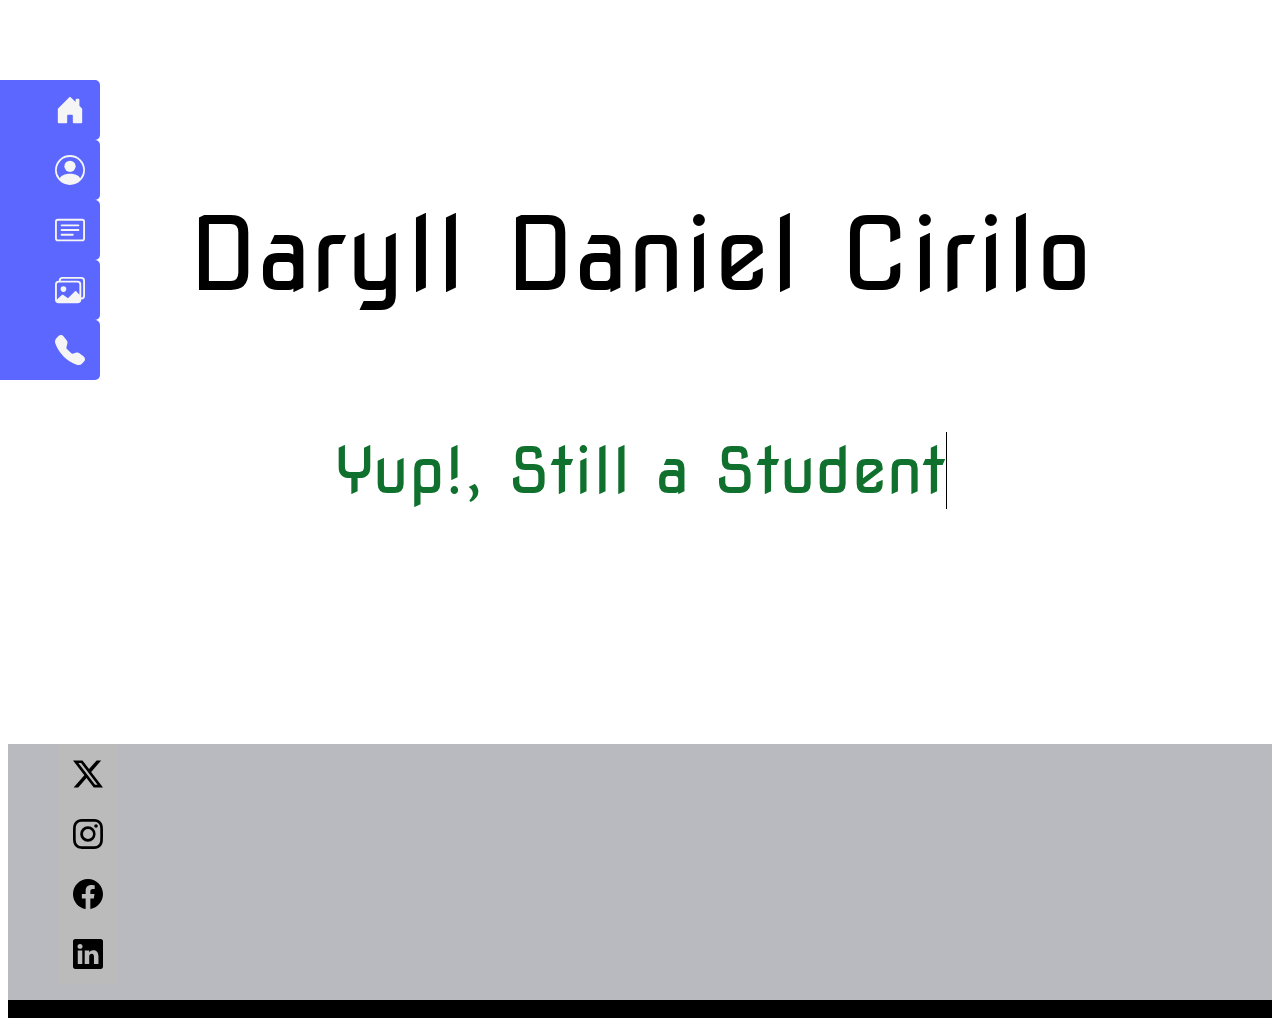
<file: index.html>
<!DOCTYPE html>
<html lang="en" data-bs-theme="dark">
<head>
    <meta charset="UTF-8">
    <meta name="viewport" content="width=device-width, initial-scale=1.0">
    <title>My Portfolio 2025</title>

    
    <link rel="stylesheet" href="./style.css">
    <link href="https://cdn.jsdelivr.net/npm/bootstrap@5.3.5/dist/css/bootstrap.min.css" rel="stylesheet" integrity="sha384-SgOJa3DmI69IUzQ2PVdRZhwQ+dy64/BUtbMJw1MZ8t5HZApcHrRKUc4W0kG879m7" crossorigin="anonymous">
</head>
<body>
   <section>
    <!--Header-->
    <div class="container">
        <div class="name">
                <p class="myName">Daryll Daniel Cirilo</p><br>
                <div style="display: inline-block;">
                    <p class="typing">Yup!, Still a Student</p>
                </div>
        </div>

    <!--Sidebar-->
        <div id="sidebar" class="sidenav" style="width: 4.5rem;">
            <ul class="nav nav-pills nav-flush flex-column mb-auto text-center">
            <li class="nav-item">
                <a href="./index.html" class="nav-link active py-3 border-bottom rounded-0" aria-current="page" data-bs-toggle="tooltip" data-bs-placement="right" aria-label="Home" data-bs-original-title="Home" id="home">Home
                    <svg xmlns="http://www.w3.org/2000/svg" width="30" height="30" fill="currentColor" class="bi bi-house-door-fill" viewBox="0 0 16 16">
                        <path d="M6.5 14.5v-3.505c0-.245.25-.495.5-.495h2c.25 0 .5.25.5.5v3.5a.5.5 0 0 0 .5.5h4a.5.5 0 0 0 .5-.5v-7a.5.5 0 0 0-.146-.354L13 5.793V2.5a.5.5 0 0 0-.5-.5h-1a.5.5 0 0 0-.5.5v1.293L8.354 1.146a.5.5 0 0 0-.708 0l-6 6A.5.5 0 0 0 1.5 7.5v7a.5.5 0 0 0 .5.5h4a.5.5 0 0 0 .5-.5"/>
                    </svg>    
                </a>
            </li>
            <li>
                <a href="./about.html" class="nav-link py-3 border-bottom rounded-0" data-bs-toggle="tooltip" data-bs-placement="right" aria-label="About" data-bs-original-title="About" id="about">About
                    <svg xmlns="http://www.w3.org/2000/svg" width="30" height="30" fill="currentColor" class="bi bi-person-circle" viewBox="0 0 16 16">
                        <path d="M11 6a3 3 0 1 1-6 0 3 3 0 0 1 6 0"/>
                        <path fill-rule="evenodd" d="M0 8a8 8 0 1 1 16 0A8 8 0 0 1 0 8m8-7a7 7 0 0 0-5.468 11.37C3.242 11.226 4.805 10 8 10s4.757 1.225 5.468 2.37A7 7 0 0 0 8 1"/>
                    </svg>
                </a>
            </li>
            <li>
                <a href="./resume.html" class="nav-link py-3 border-bottom rounded-0" data-bs-toggle="tooltip" data-bs-placement="right" aria-label="Resume" data-bs-original-title="Resume" id="resume">Resume
                    <svg xmlns="http://www.w3.org/2000/svg" width="30" height="30" fill="currentColor" class="bi bi-card-text" viewBox="0 0 16 16">
                        <path d="M14.5 3a.5.5 0 0 1 .5.5v9a.5.5 0 0 1-.5.5h-13a.5.5 0 0 1-.5-.5v-9a.5.5 0 0 1 .5-.5zm-13-1A1.5 1.5 0 0 0 0 3.5v9A1.5 1.5 0 0 0 1.5 14h13a1.5 1.5 0 0 0 1.5-1.5v-9A1.5 1.5 0 0 0 14.5 2z"/>
                        <path d="M3 5.5a.5.5 0 0 1 .5-.5h9a.5.5 0 0 1 0 1h-9a.5.5 0 0 1-.5-.5M3 8a.5.5 0 0 1 .5-.5h9a.5.5 0 0 1 0 1h-9A.5.5 0 0 1 3 8m0 2.5a.5.5 0 0 1 .5-.5h6a.5.5 0 0 1 0 1h-6a.5.5 0 0 1-.5-.5"/>
                    </svg>
                </a>
            </li>
            <li>
                <a href="./portfolio.html" class="nav-link py-3 border-bottom rounded-0" data-bs-toggle="tooltip" data-bs-placement="right" aria-label="Portfolio" data-bs-original-title="Portfolio" id="portfolio">Portfolio
                    <svg xmlns="http://www.w3.org/2000/svg" width="30" height="30" fill="currentColor" class="bi bi-images" viewBox="0 0 16 16">
                        <path d="M4.502 9a1.5 1.5 0 1 0 0-3 1.5 1.5 0 0 0 0 3"/>
                        <path d="M14.002 13a2 2 0 0 1-2 2h-10a2 2 0 0 1-2-2V5A2 2 0 0 1 2 3a2 2 0 0 1 2-2h10a2 2 0 0 1 2 2v8a2 2 0 0 1-1.998 2M14 2H4a1 1 0 0 0-1 1h9.002a2 2 0 0 1 2 2v7A1 1 0 0 0 15 11V3a1 1 0 0 0-1-1M2.002 4a1 1 0 0 0-1 1v8l2.646-2.354a.5.5 0 0 1 .63-.062l2.66 1.773 3.71-3.71a.5.5 0 0 1 .577-.094l1.777 1.947V5a1 1 0 0 0-1-1z"/>
                    </svg>
                </a>
            </li>
            <li>
                <a href="./contacts.html" class="nav-link py-3 border-bottom rounded-0" data-bs-toggle="tooltip" data-bs-placement="right" aria-label="Contact" data-bs-original-title="Contact" id="contact">Contact
                    <svg xmlns="http://www.w3.org/2000/svg" width="30" height="30" fill="currentColor" class="bi bi-telephone-fill" viewBox="0 0 16 16">
                        <path fill-rule="evenodd" d="M1.885.511a1.745 1.745 0 0 1 2.61.163L6.29 2.98c.329.423.445.974.315 1.494l-.547 2.19a.68.68 0 0 0 .178.643l2.457 2.457a.68.68 0 0 0 .644.178l2.189-.547a1.75 1.75 0 0 1 1.494.315l2.306 1.794c.829.645.905 1.87.163 2.611l-1.034 1.034c-.74.74-1.846 1.065-2.877.702a18.6 18.6 0 0 1-7.01-4.42 18.6 18.6 0 0 1-4.42-7.009c-.362-1.03-.037-2.137.703-2.877z"/>
                    </svg>
                </a>
            </li>
            </ul>
        </div>
    </div>

    </section>

    <section id="footer">
        <!--Footer-->
        <div class="Footer">
            <div class="container">
                <footer class="py-3 my-4">
                  <ul class="nav justify-content-center border-bottom pb-3 mb-3">
                    <div class="icon-container rounded-circle">
                    <li class="footer-item"><a href="https://x.com/realdonaldtrump?lang=en" class="nav-link px-2 text-body-secondary">
                        
                            <svg xmlns="http://www.w3.org/2000/svg" width="30" height="30" fill="black" class="bi bi-twitter-x" viewBox="0 0 16 16">
                            <path d="M12.6.75h2.454l-5.36 6.142L16 15.25h-4.937l-3.867-5.07-4.425 5.07H.316l5.733-6.57L0 .75h5.063l3.495 4.633L12.601.75Zm-.86 13.028h1.36L4.323 2.145H2.865z"/>
                            </svg></a></li>
                    </div>
                    <div class="icon-container rounded-circle"> 
                    <li class="footer-item"><a href="https://www.instagram.com/realdonaldtrump/?hl=en" class="nav-link px-2 text-body-secondary">
                        
                            <svg xmlns="http://www.w3.org/2000/svg" width="30" height="30" fill="black" class="bi bi-instagram" viewBox="0 0 16 16">
                            <path d="M8 0C5.829 0 5.556.01 4.703.048 3.85.088 3.269.222 2.76.42a3.9 3.9 0 0 0-1.417.923A3.9 3.9 0 0 0 .42 2.76C.222 3.268.087 3.85.048 4.7.01 5.555 0 5.827 0 8.001c0 2.172.01 2.444.048 3.297.04.852.174 1.433.372 1.942.205.526.478.972.923 1.417.444.445.89.719 1.416.923.51.198 1.09.333 1.942.372C5.555 15.99 5.827 16 8 16s2.444-.01 3.298-.048c.851-.04 1.434-.174 1.943-.372a3.9 3.9 0 0 0 1.416-.923c.445-.445.718-.891.923-1.417.197-.509.332-1.09.372-1.942C15.99 10.445 16 10.173 16 8s-.01-2.445-.048-3.299c-.04-.851-.175-1.433-.372-1.941a3.9 3.9 0 0 0-.923-1.417A3.9 3.9 0 0 0 13.24.42c-.51-.198-1.092-.333-1.943-.372C10.443.01 10.172 0 7.998 0zm-.717 1.442h.718c2.136 0 2.389.007 3.232.046.78.035 1.204.166 1.486.275.373.145.64.319.92.599s.453.546.598.92c.11.281.24.705.275 1.485.039.843.047 1.096.047 3.231s-.008 2.389-.047 3.232c-.035.78-.166 1.203-.275 1.485a2.5 2.5 0 0 1-.599.919c-.28.28-.546.453-.92.598-.28.11-.704.24-1.485.276-.843.038-1.096.047-3.232.047s-2.39-.009-3.233-.047c-.78-.036-1.203-.166-1.485-.276a2.5 2.5 0 0 1-.92-.598 2.5 2.5 0 0 1-.6-.92c-.109-.281-.24-.705-.275-1.485-.038-.843-.046-1.096-.046-3.233s.008-2.388.046-3.231c.036-.78.166-1.204.276-1.486.145-.373.319-.64.599-.92s.546-.453.92-.598c.282-.11.705-.24 1.485-.276.738-.034 1.024-.044 2.515-.045zm4.988 1.328a.96.96 0 1 0 0 1.92.96.96 0 0 0 0-1.92m-4.27 1.122a4.109 4.109 0 1 0 0 8.217 4.109 4.109 0 0 0 0-8.217m0 1.441a2.667 2.667 0 1 1 0 5.334 2.667 2.667 0 0 1 0-5.334"/>
                            </svg></a></li>
                    </div>
                    <div class="icon-container rounded-circle">       
                    <li class="footer-item"><a href="https://www.facebook.com/DonaldTrump/" class="nav-link px-2 text-body-secondary">
                        
                            <svg xmlns="http://www.w3.org/2000/svg" width="30" height="30" fill="black" class="bi bi-facebook" viewBox="0 0 16 16">
                                <path d="M16 8.049c0-4.446-3.582-8.05-8-8.05C3.58 0-.002 3.603-.002 8.05c0 4.017 2.926 7.347 6.75 7.951v-5.625h-2.03V8.05H6.75V6.275c0-2.017 1.195-3.131 3.022-3.131.876 0 1.791.157 1.791.157v1.98h-1.009c-.993 0-1.303.621-1.303 1.258v1.51h2.218l-.354 2.326H9.25V16c3.824-.604 6.75-3.934 6.75-7.951"/>
                            </svg></a></li>
                    </div>
                    <div class="icon-container rounded-circle">                
                    <li class="footer-item"><a href="https://www.linkedin.com/company/the-trump-organization" class="nav-link px-2 text-body-secondary">
                        
                        <svg xmlns="http://www.w3.org/2000/svg" width="30" height="30" fill="black" class="bi bi-linkedin" viewBox="0 0 16 16">
                            <path d="M0 1.146C0 .513.526 0 1.175 0h13.65C15.474 0 16 .513 16 1.146v13.708c0 .633-.526 1.146-1.175 1.146H1.175C.526 16 0 15.487 0 14.854zm4.943 12.248V6.169H2.542v7.225zm-1.2-8.212c.837 0 1.358-.554 1.358-1.248-.015-.709-.52-1.248-1.342-1.248S2.4 3.226 2.4 3.934c0 .694.521 1.248 1.327 1.248zm4.908 8.212V9.359c0-.216.016-.432.08-.586.173-.431.568-.878 1.232-.878.869 0 1.216.662 1.216 1.634v3.865h2.401V9.25c0-2.22-1.184-3.252-2.764-3.252-1.274 0-1.845.7-2.165 1.193v.025h-.016l.016-.025V6.169h-2.4c.03.678 0 7.225 0 7.225z"/>
                          </svg></a></li>
                    </div>    
                  </ul>
                  <div class="container rounded-3" style="background-color: rgb(0, 0, 0);">
                  <p class="text-center text-body-secondary" id="footer-DDC">© 2025 DDC</p>
                  </div>
                </footer>
              </div>
        </div>
     
        </section>

    <script src="https://cdn.jsdelivr.net/npm/bootstrap@5.3.5/dist/js/bootstrap.bundle.min.js" integrity="sha384-k6d4wzSIapyDyv1kpU366/PK5hCdSbCRGRCMv+eplOQJWyd1fbcAu9OCUj5zNLiq" crossorigin="anonymous"></script>
</body>
</html>
</file>
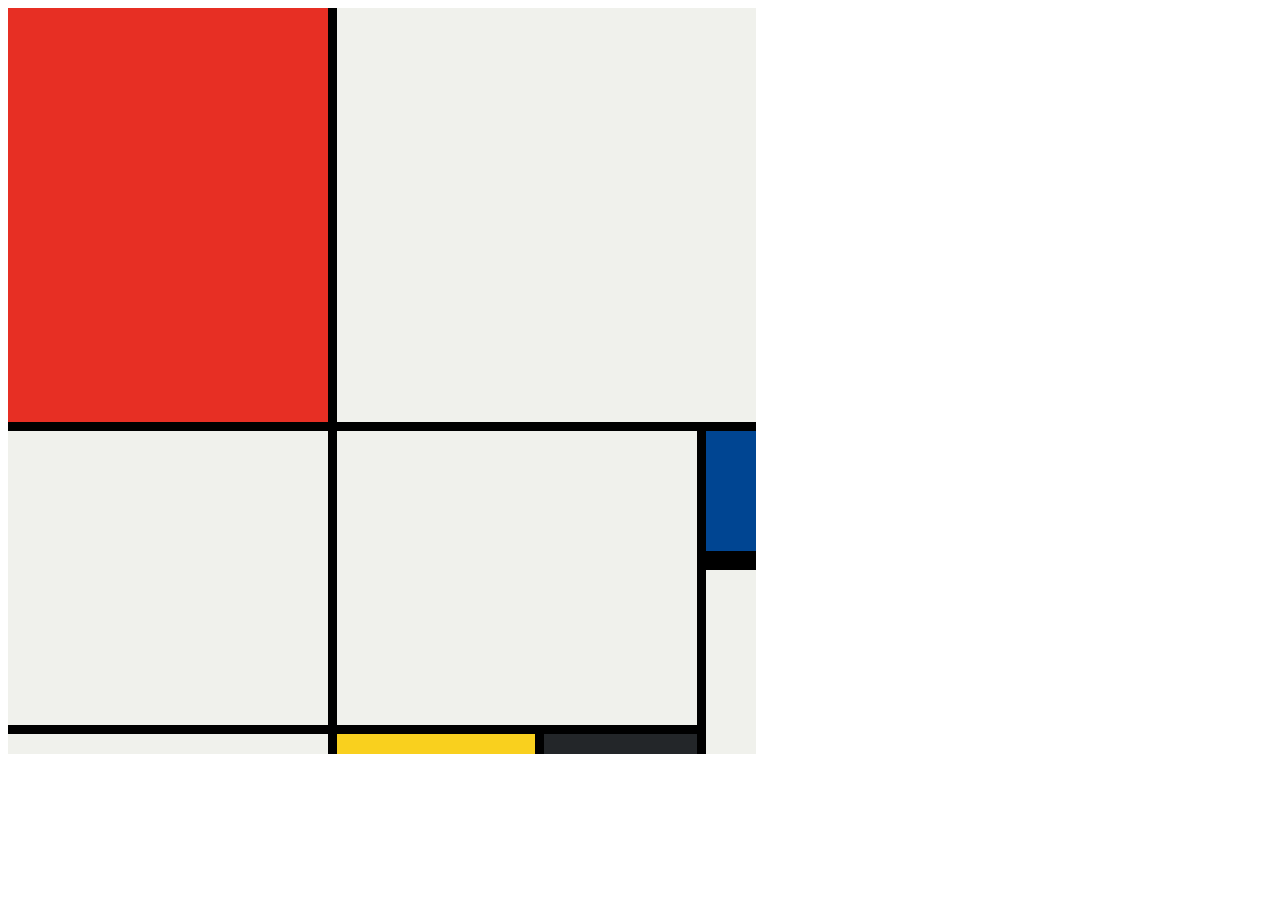
<file: assets/mondrian proj/index.html>
<!DOCTYPE html>
<html lang="en">

<head>
  <meta charset="UTF-8">
  <meta name="viewport" content="width=device-width, initial-scale=1.0">
  <title>Mondrian Project</title>
  <style>
    /* 
    Write your CSS here 
    Gap Colour: #000
    White: #F0F1EC
    Red: #E72F24
    Black: #232629
    Blue: #004592
    Yellow: #F9D01E

    For dimensions, see dimensions.png image.
    HINT: Remember you can't change the properties of grid lines.
    But grid lines are transparent!
    */
    .container {
      background-color: #000;
      display: grid;
      width: 748px;
      height: 746px;
      grid-template-columns: 320px 198px 153px 50px;
      grid-template-rows: 414px 130px 155px 20px;
      gap: 9px;
    }

    .red-box {
      background-color: #E72F24;
      display: grid;
      grid-column-start: 1;
      grid-row-start: 1;
    }

    .yellow-box {
      background-color: #F9D01E;
      display: grid;
      grid-column-start: 2;
      grid-row-start: 4;
    }

    .black-box {
      background-color: #232629;
      display: grid;
      grid-column-start: 3;
      grid-row-start: 4;
    }

    .blue-box {
      background-color: #004592;
      display: grid;
      grid-column-start: 4;
      grid-row-start: 2;
      border-bottom: 10px solid #000;
    }

    .white-space1 {
      background-color: #F0F1EC;
      grid-column-end: span 3;
    }

    .white-space2 {
      background-color: #F0F1EC;
      grid-row-end: span 2;
    }

    .white-space3 {
      background-color: #F0F1EC;
      grid-column-end: span 2;
      grid-row-end: span 2;
    }

    .white-space4 {
      background-color: #F0F1EC;
      grid-row-end: span 2;
    }

    .white-space5 {
      background-color: #F0F1EC;
    }
  </style>
</head>

<body>
  <!-- Write your HTML here -->
  <div class="container">
      <div class="white-space1"></div>
      <div class="red-box"></div>
      <div class="white-space2"></div>
      <div class="white-space3"></div>
      <div class="yellow-box"></div>
      <div class="white-space4"></div>
      <div class="black-box"></div>
      <div class="blue-box"></div>
      <div class="white-space5"></div>
  </div>
</body>

</html>
</file>
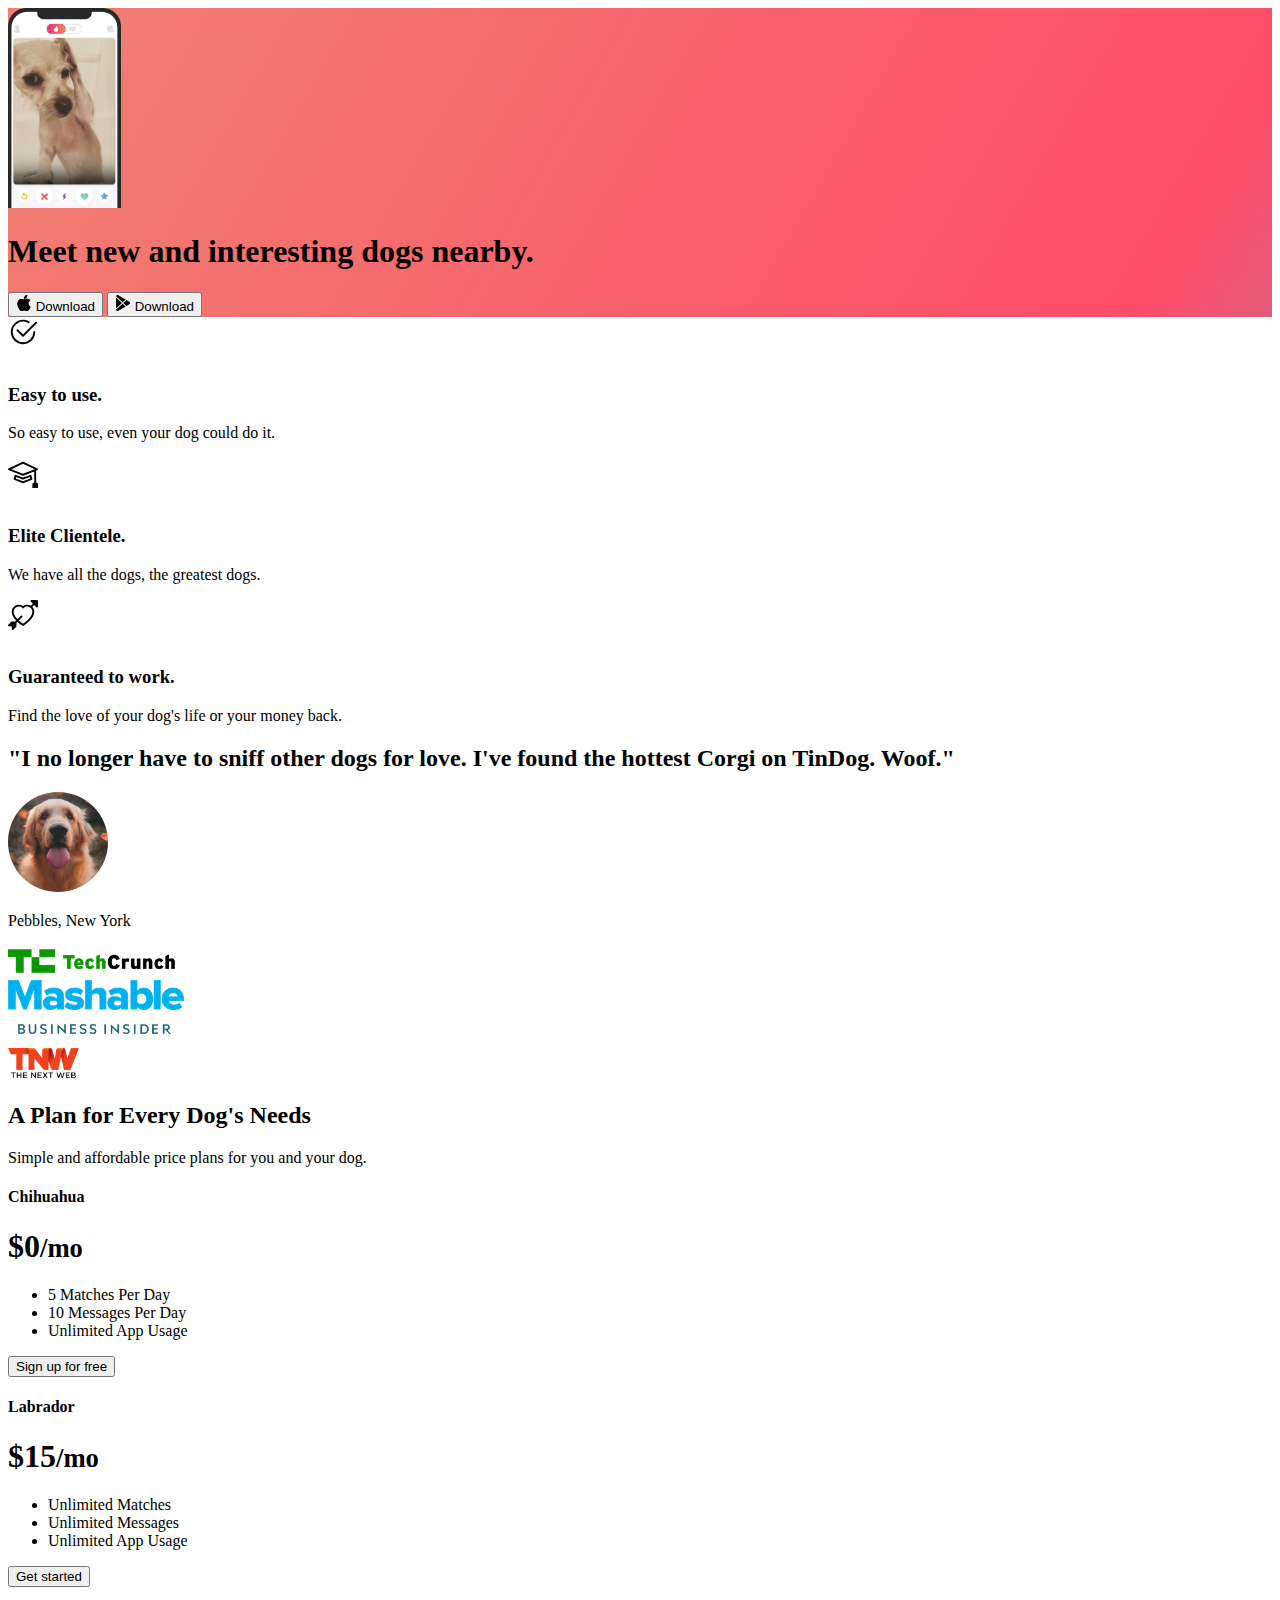
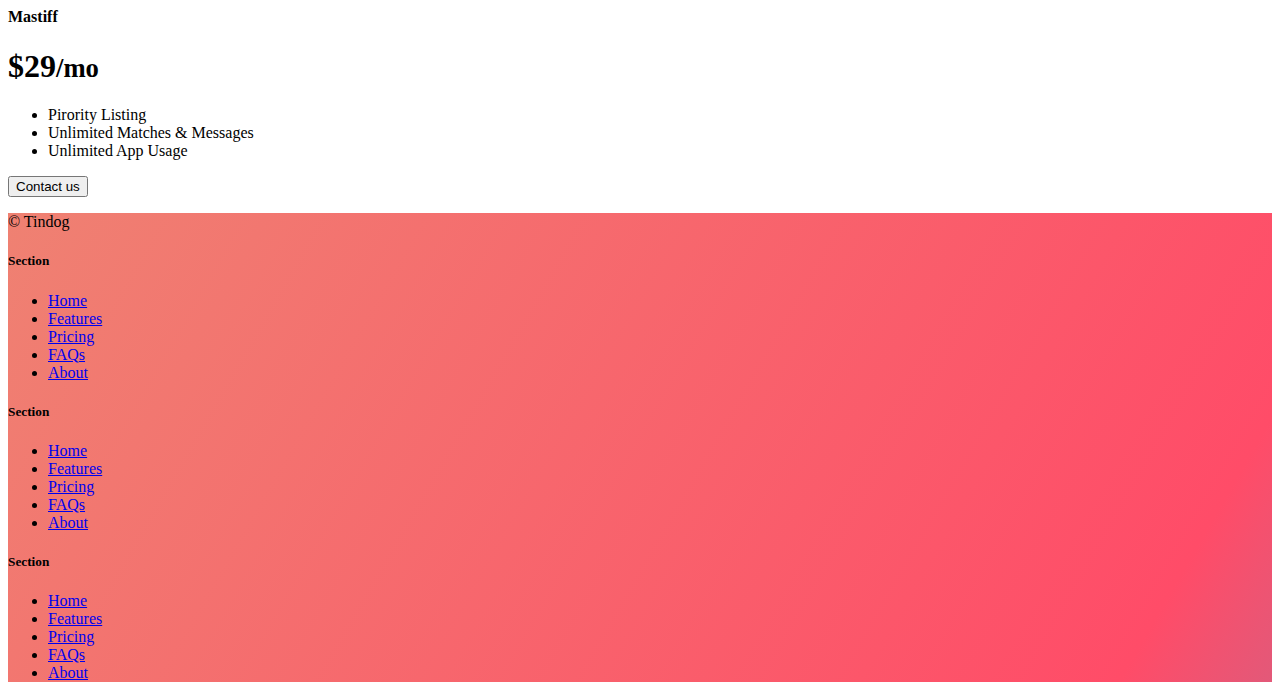
<file: assets/tindog proj/index.html>
<!DOCTYPE html>
<html lang="en">

<head>
  <meta charset="UTF-8">
  <meta name="viewport" content="width=device-width, initial-scale=1.0">
  <title>TinDog</title>
  <link href="https://cdn.jsdelivr.net/npm/bootstrap@5.3.5/dist/css/bootstrap.min.css" rel="stylesheet" integrity="sha384-SgOJa3DmI69IUzQ2PVdRZhwQ+dy64/BUtbMJw1MZ8t5HZApcHrRKUc4W0kG879m7" crossorigin="anonymous">
  <link rel="stylesheet" href="./css/style.css">
</head>

<body>

  <!-- Title -->
  <section id="title" class="gradient-background">
  
    <div class="container col-xxl-8 px-4 pt-5">
      <div class="row flex-lg-row-reverse align-items-center g-5 pt-5">
        <div class="col-10 col-sm-8 col-lg-6">
          <img src="./images/iphone.png" class="d-block mx-lg-auto img-fluid" alt="Bootstrap Themes" height="200"
            loading="lazy">
        </div>
        <div class="col-lg-6">
          <h1 class="display-5 fw-bold text-body-emphasis lh-1 mb-3">Meet new and interesting dogs nearby.</h1>

          <div class="d-grid gap-2 d-md-flex justify-content-md-start">
            <button type="button" class="btn btn-light btn-lg px-4 me-md-2"><svg xmlns="http://www.w3.org/2000/svg"
                width="16" height="16" fill="currentColor" class="bi bi-apple mb-1" viewBox="0 0 16 16">
                <path
                  d="M11.182.008C11.148-.03 9.923.023 8.857 1.18c-1.066 1.156-.902 2.482-.878 2.516.024.034 1.52.087 2.475-1.258.955-1.345.762-2.391.728-2.43Zm3.314 11.733c-.048-.096-2.325-1.234-2.113-3.422.212-2.189 1.675-2.789 1.698-2.854.023-.065-.597-.79-1.254-1.157a3.692 3.692 0 0 0-1.563-.434c-.108-.003-.483-.095-1.254.116-.508.139-1.653.589-1.968.607-.316.018-1.256-.522-2.267-.665-.647-.125-1.333.131-1.824.328-.49.196-1.422.754-2.074 2.237-.652 1.482-.311 3.83-.067 4.56.244.729.625 1.924 1.273 2.796.576.984 1.34 1.667 1.659 1.899.319.232 1.219.386 1.843.067.502-.308 1.408-.485 1.766-.472.357.013 1.061.154 1.782.539.571.197 1.111.115 1.652-.105.541-.221 1.324-1.059 2.238-2.758.347-.79.505-1.217.473-1.282Z" />
                <path
                  d="M11.182.008C11.148-.03 9.923.023 8.857 1.18c-1.066 1.156-.902 2.482-.878 2.516.024.034 1.52.087 2.475-1.258.955-1.345.762-2.391.728-2.43Zm3.314 11.733c-.048-.096-2.325-1.234-2.113-3.422.212-2.189 1.675-2.789 1.698-2.854.023-.065-.597-.79-1.254-1.157a3.692 3.692 0 0 0-1.563-.434c-.108-.003-.483-.095-1.254.116-.508.139-1.653.589-1.968.607-.316.018-1.256-.522-2.267-.665-.647-.125-1.333.131-1.824.328-.49.196-1.422.754-2.074 2.237-.652 1.482-.311 3.83-.067 4.56.244.729.625 1.924 1.273 2.796.576.984 1.34 1.667 1.659 1.899.319.232 1.219.386 1.843.067.502-.308 1.408-.485 1.766-.472.357.013 1.061.154 1.782.539.571.197 1.111.115 1.652-.105.541-.221 1.324-1.059 2.238-2.758.347-.79.505-1.217.473-1.282Z" />
              </svg> Download</button>
            <button type="button" class="btn btn-outline-light btn-lg px-4"><svg xmlns="http://www.w3.org/2000/svg"
                width="16" height="16" fill="currentColor" class="bi bi-google-play mb-1" viewBox="0 0 16 16">
                <path
                  d="M14.222 9.374c1.037-.61 1.037-2.137 0-2.748L11.528 5.04 8.32 8l3.207 2.96 2.694-1.586Zm-3.595 2.116L7.583 8.68 1.03 14.73c.201 1.029 1.36 1.61 2.303 1.055l7.294-4.295ZM1 13.396V2.603L6.846 8 1 13.396ZM1.03 1.27l6.553 6.05 3.044-2.81L3.333.215C2.39-.341 1.231.24 1.03 1.27Z" />
              </svg> Download</button>
          </div>
        </div>
      </div>
    </div>
  </section>
  <!-- Features -->
  <section id="features">
    <div class="container mt-5">
      <div class="row g-4 py-5 row-cols-1 row-cols-lg-3">
        <div class="col d-flex align-items-start">
          <div class="icon-square text-body-emphasis bg-body-secondary d-inline-flex align-items-center justify-content-center fs-4 flex-shrink-0 me-3">
            <svg xmlns="http://www.w3.org/2000/svg" height="30" fill="currentColor" class="bi bi-check2-circle"
              viewBox="0 0 16 16">
<path
                d="M2.5 8a5.5 5.5 0 0 1 8.25-4.764.5.5 0 0 0 .5-.866A6.5 6.5 0 1 0 14.5 8a.5.5 0 0 0-1 0 5.5 5.5 0 1 1-11 0z" />
<path
                d="M15.354 3.354a.5.5 0 0 0-.708-.708L8 9.293 5.354 6.646a.5.5 0 1 0-.708.708l3 3a.5.5 0 0 0 .708 0l7-7z" />
</svg>
          </div>
          <div>
            <h3 class="fs-2 text-body-emphasis">Easy to use.</h3>
            <p>So easy to use, even your dog could do it.</p>
          </div>
        </div>
        <div class="col d-flex align-items-start">
          <div class="icon-square text-body-emphasis bg-body-secondary d-inline-flex align-items-center justify-content-center fs-4 flex-shrink-0 me-3">
            <svg xmlns="http://www.w3.org/2000/svg" height="30" fill="currentColor" class="bi bi-mortarboard" viewBox="0 0 16 16">
              <path d="M8.211 2.047a.5.5 0 0 0-.422 0l-7.5 3.5a.5.5 0 0 0 .025.917l7.5 3a.5.5 0 0 0 .372 0L14 7.14V13a1 1 0 0 0-1 1v2h3v-2a1 1 0 0 0-1-1V6.739l.686-.275a.5.5 0 0 0 .025-.917l-7.5-3.5ZM8 8.46 1.758 5.965 8 3.052l6.242 2.913L8 8.46Z"/>
              <path d="M4.176 9.032a.5.5 0 0 0-.656.327l-.5 1.7a.5.5 0 0 0 .294.605l4.5 1.8a.5.5 0 0 0 .372 0l4.5-1.8a.5.5 0 0 0 .294-.605l-.5-1.7a.5.5 0 0 0-.656-.327L8 10.466 4.176 9.032Zm-.068 1.873.22-.748 3.496 1.311a.5.5 0 0 0 .352 0l3.496-1.311.22.748L8 12.46l-3.892-1.556Z"/>
              </svg>
          </div>
          <div>
            <h3 class="fs-2 text-body-emphasis">Elite Clientele.</h3>
            <p>We have all the dogs, the greatest dogs.</p>
          </div>
        </div>
        <div class="col d-flex align-items-start">
          <div class="icon-square text-body-emphasis bg-body-secondary d-inline-flex align-items-center justify-content-center fs-4 flex-shrink-0 me-3">
            <svg xmlns="http://www.w3.org/2000/svg" height="30" fill="currentColor" class="bi bi-arrow-through-heart"
            viewBox="0 0 16 16">
<path fill-rule="evenodd"
              d="M2.854 15.854A.5.5 0 0 1 2 15.5V14H.5a.5.5 0 0 1-.354-.854l1.5-1.5A.5.5 0 0 1 2 11.5h1.793l.53-.53c-.771-.802-1.328-1.58-1.704-2.32-.798-1.575-.775-2.996-.213-4.092C3.426 2.565 6.18 1.809 8 3.233c1.25-.98 2.944-.928 4.212-.152L13.292 2 12.147.854A.5.5 0 0 1 12.5 0h3a.5.5 0 0 1 .5.5v3a.5.5 0 0 1-.854.354L14 2.707l-1.006 1.006c.236.248.44.531.6.845.562 1.096.585 2.517-.213 4.092-.793 1.563-2.395 3.288-5.105 5.08L8 13.912l-.276-.182a21.86 21.86 0 0 1-2.685-2.062l-.539.54V14a.5.5 0 0 1-.146.354l-1.5 1.5Zm2.893-4.894A20.419 20.419 0 0 0 8 12.71c2.456-1.666 3.827-3.207 4.489-4.512.679-1.34.607-2.42.215-3.185-.817-1.595-3.087-2.054-4.346-.761L8 4.62l-.358-.368c-1.259-1.293-3.53-.834-4.346.761-.392.766-.464 1.845.215 3.185.323.636.815 1.33 1.519 2.065l1.866-1.867a.5.5 0 1 1 .708.708L5.747 10.96Z" />
</svg>
          </div>
          <div>
            <h3 class="fs-2 text-body-emphasis">Guaranteed to work.</h3>
            <p>Find the love of your dog's life or your money back.</p>
          </div>
        </div>
      </div>
    </div>
  </section>
  <!-- Testimonial -->
  <section id="testimonial">

    <div class="my-5">
      <div class="p-5 text-center bg-body-tertiary">
        <div class="container py-5">
          <h2 class="text-body-emphasis">"I no longer have to sniff other dogs for love. I've found the hottest Corgi on TinDog. Woof."</h2>
          <img src="./images/dog-img.jpg" alt="dog" class="profile-img mt-5 mb-2" height="100">
          <p class="col-lg-8 mx-auto lead mb-2">
            Pebbles, New York
          </p>
        </div>

        <div class="container">
          <div class="row">
            <div class="col-lg-3 col-sm-12">
              <img src="./images/techcrunch.png" alt="techcrunch" height="30">
            </div>
            <div class="col-lg-3 col-sm-12">
              <img src="./images/mashable.png" alt="mashable" height="30">
            </div>
            <div class="col-lg-3 col-sm-12">
              <img src="./images/bizinsider.png" alt="bizinsider" height="30">
            </div>
            <div class="col-lg-3 col-sm-12">
              <img src="./images/tnw.png" alt="tnw" height="30">
            </div>
          </div>
        </div>

      </div>
    </div>
    
  </section>
  <!-- Pricing -->
  <section id="pricing">

    <section id="pricing">
      <div class="container">
        <div class="pricing-header p-3 pb-md-4 mx-auto text-center">
          <h2 class="display-4 fw-normal">A Plan for Every Dog's Needs</h2>
          <p class="fs-5 text-body-secondary">Simple and affordable price plans for you and your dog.
        </div>
        <div class="row row-cols-1 row-cols-md-3 mb-3 text-center">
          <div class="col">
            <div class="card mb-4 rounded-3 shadow-sm">
              <div class="card-header py-3">
                <h4 class="my-0 fw-normal">Chihuahua</h4>
              </div>
              <div class="card-body">
                <h1 class="card-title pricing-card-title">$0<small class="text-body-secondary fw-light">/mo</small></h1>
                <ul class="list-unstyled mt-3 mb-4">
                  <li>5 Matches Per Day</li>
                  <li>10 Messages Per Day</li>
                  <li>Unlimited App Usage</li>
                </ul>
                <button type="button" class="w-100 btn btn-lg btn-outline-dark">Sign up for free</button>
              </div>
            </div>
          </div>
          <div class="col">
            <div class="card mb-4 rounded-3 shadow-sm">
              <div class="card-header py-3">
                <h4 class="my-0 fw-normal">Labrador</h4>
              </div>
              <div class="card-body">
                <h1 class="card-title pricing-card-title">$15<small class="text-body-secondary fw-light">/mo</small></h1>
                <ul class="list-unstyled mt-3 mb-4">
                  <li>Unlimited Matches</li>
                  <li>Unlimited Messages</li>
                  <li>Unlimited App Usage</li>
                </ul>
                <button type="button" class="w-100 btn btn-lg btn-dark">Get started</button>
              </div>
            </div>
          </div>
          <div class="col">
            <div class="card mb-4 rounded-3 shadow-sm border-dark">
              <div class="card-header py-3 text-bg-dark border-dark">
                <h4 class="my-0 fw-normal">Mastiff</h4>
              </div>
              <div class="card-body">
                <h1 class="card-title pricing-card-title">$29<small class="text-body-secondary fw-light">/mo</small></h1>
                <ul class="list-unstyled mt-3 mb-4">
                  <li>Pirority Listing</li>
                  <li>Unlimited Matches & Messages</li>
                  <li>Unlimited App Usage</li>
                </ul>
                <button type="button" class="w-100 btn btn-lg btn-dark">Contact us</button>
              </div>
            </div>
          </div>
        </div>
      </div>

  </section>
  <!-- Footer -->
  <section id="footer" class="gradient-background">

    <div class="container ">
      <footer class="row row-cols-1 row-cols-sm-2 row-cols-md-5 py-5 mt-5">
        <div class="col mb-3">

          <p class="text-body-secondary">© Tindog</p>
        </div>

        <div class="col mb-3">

        </div>

        <div class="col mb-3">
          <h5>Section</h5>
          <ul class="nav flex-column">
            <li class="nav-item mb-2"><a href="#" class="nav-link p-0 text-body-secondary">Home</a></li>
            <li class="nav-item mb-2"><a href="#" class="nav-link p-0 text-body-secondary">Features</a></li>
            <li class="nav-item mb-2"><a href="#" class="nav-link p-0 text-body-secondary">Pricing</a></li>
            <li class="nav-item mb-2"><a href="#" class="nav-link p-0 text-body-secondary">FAQs</a></li>
            <li class="nav-item mb-2"><a href="#" class="nav-link p-0 text-body-secondary">About</a></li>
          </ul>
        </div>

        <div class="col mb-3">
          <h5>Section</h5>
          <ul class="nav flex-column">
            <li class="nav-item mb-2"><a href="#" class="nav-link p-0 text-body-secondary">Home</a></li>
            <li class="nav-item mb-2"><a href="#" class="nav-link p-0 text-body-secondary">Features</a></li>
            <li class="nav-item mb-2"><a href="#" class="nav-link p-0 text-body-secondary">Pricing</a></li>
            <li class="nav-item mb-2"><a href="#" class="nav-link p-0 text-body-secondary">FAQs</a></li>
            <li class="nav-item mb-2"><a href="#" class="nav-link p-0 text-body-secondary">About</a></li>
          </ul>
        </div>

        <div class="col mb-3">
          <h5>Section</h5>
          <ul class="nav flex-column">
            <li class="nav-item mb-2"><a href="#" class="nav-link p-0 text-body-secondary">Home</a></li>
            <li class="nav-item mb-2"><a href="#" class="nav-link p-0 text-body-secondary">Features</a></li>
            <li class="nav-item mb-2"><a href="#" class="nav-link p-0 text-body-secondary">Pricing</a></li>
            <li class="nav-item mb-2"><a href="#" class="nav-link p-0 text-body-secondary">FAQs</a></li>
            <li class="nav-item mb-2"><a href="#" class="nav-link p-0 text-body-secondary">About</a></li>
          </ul>
        </div>
      </footer>
    </div>

  </section>

  <script src="https://cdn.jsdelivr.net/npm/bootstrap@5.3.5/dist/js/bootstrap.bundle.min.js" integrity="sha384-k6d4wzSIapyDyv1kpU366/PK5hCdSbCRGRCMv+eplOQJWyd1fbcAu9OCUj5zNLiq" crossorigin="anonymous"></script>
</body>

</html>
</file>
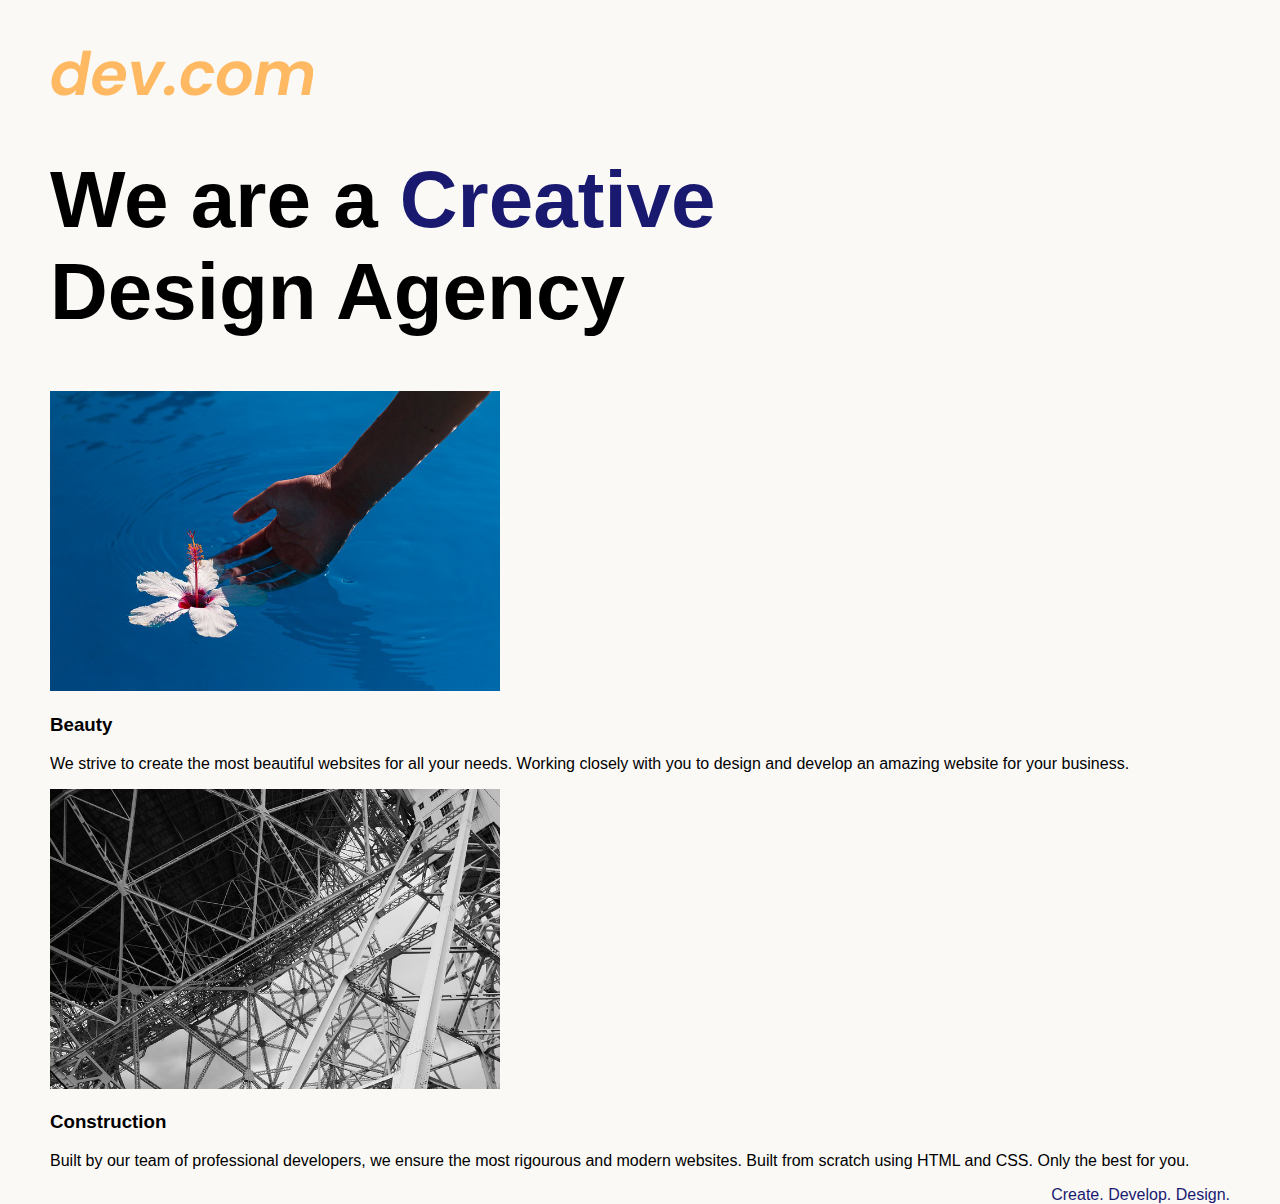
<file: assets/web design proj/index.html>
<!DOCTYPE html>
<html lang="en">
<head>
    <meta charset="UTF-8">
    <meta name="viewport" content="width=device-width, initial-scale=1.0">
    <title>Document</title>
    <link rel="stylesheet" href="./style.css">
</head>
<body>
    <div class="title">
        <img src="./assets/images/logo.png" class="logo">
        <h1>We are a <span style="color: #191970;">Creative</span><br>
            Design Agency</h1>
    </div>
            <div class="main">
                <div class="beauty">
                    <img src="./assets/images/beautiful.jpg" alt="hand scooping flower" class="beautypic">
                    <div class="contents">
                        <h3>Beauty</h3>
                        <p>We strive to create the most
                        beautiful websites for all your
                        needs. Working closely with you to
                        design and develop an amazing
                        website for your business.</p>
                    </div>
                </div>
                <div class="construction">
                    <img src="./assets/images/construction.jpg" alt="tower construction" class="constructionpic">
                    <div class="contents2">
                        <h3>Construction</h3>
                        <p>Built by our team of professional
                        developers, we ensure the most
                        rigourous and modern websites.
                        Built from scratch using HTML and
                        CSS. Only the best for you.</p>
                </div>
            </div>
    <footer>Create. Develop. Design.</footer>
</body>
</html>
</file>
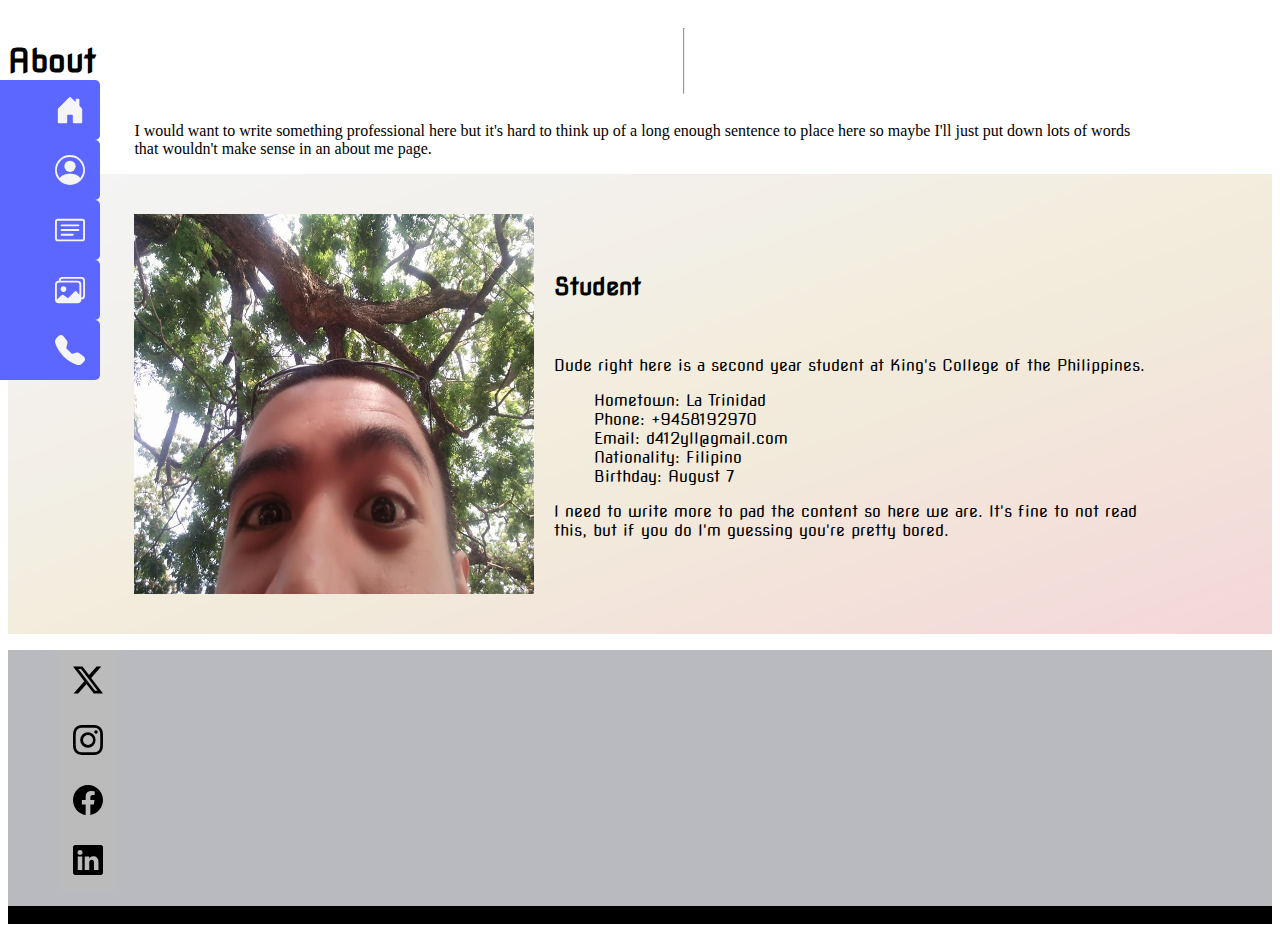
<file: about.html>
<!DOCTYPE html>
<html lang="en" data-bs-theme="dark">
<head>
    <meta charset="UTF-8">
    <meta name="viewport" content="width=device-width, initial-scale=1.0">
    <title>About</title>
    <link rel="stylesheet" href="./style.css">
    <link href="https://cdn.jsdelivr.net/npm/bootstrap@5.3.5/dist/css/bootstrap.min.css" rel="stylesheet" integrity="sha384-SgOJa3DmI69IUzQ2PVdRZhwQ+dy64/BUtbMJw1MZ8t5HZApcHrRKUc4W0kG879m7" crossorigin="anonymous">
</head>
<body>
    <!--Sidebar-->
    <div id="sidebar" class="sidenav" style="width: 4.5rem;">
        <ul class="nav nav-pills nav-flush flex-column mb-auto text-center">
        <li class="nav-item">
            <a href="./index.html" class="nav-link active py-3 border-bottom rounded-0" aria-current="page" data-bs-toggle="tooltip" data-bs-placement="right" aria-label="Home" data-bs-original-title="Home" id="home">Home
                <svg xmlns="http://www.w3.org/2000/svg" width="30" height="30" fill="currentColor" class="bi bi-house-door-fill" viewBox="0 0 16 16">
                    <path d="M6.5 14.5v-3.505c0-.245.25-.495.5-.495h2c.25 0 .5.25.5.5v3.5a.5.5 0 0 0 .5.5h4a.5.5 0 0 0 .5-.5v-7a.5.5 0 0 0-.146-.354L13 5.793V2.5a.5.5 0 0 0-.5-.5h-1a.5.5 0 0 0-.5.5v1.293L8.354 1.146a.5.5 0 0 0-.708 0l-6 6A.5.5 0 0 0 1.5 7.5v7a.5.5 0 0 0 .5.5h4a.5.5 0 0 0 .5-.5"/>
                </svg>    
            </a>
        </li>
        <li>
            <a href="./about.html" class="nav-link py-3 border-bottom rounded-0" data-bs-toggle="tooltip" data-bs-placement="right" aria-label="About" data-bs-original-title="About" id="about">About
                <svg xmlns="http://www.w3.org/2000/svg" width="30" height="30" fill="currentColor" class="bi bi-person-circle" viewBox="0 0 16 16">
                    <path d="M11 6a3 3 0 1 1-6 0 3 3 0 0 1 6 0"/>
                    <path fill-rule="evenodd" d="M0 8a8 8 0 1 1 16 0A8 8 0 0 1 0 8m8-7a7 7 0 0 0-5.468 11.37C3.242 11.226 4.805 10 8 10s4.757 1.225 5.468 2.37A7 7 0 0 0 8 1"/>
                </svg>
            </a>
        </li>
        <li>
            <a href="./resume.html" class="nav-link py-3 border-bottom rounded-0" data-bs-toggle="tooltip" data-bs-placement="right" aria-label="Resume" data-bs-original-title="Resume" id="resume">Resume
                <svg xmlns="http://www.w3.org/2000/svg" width="30" height="30" fill="currentColor" class="bi bi-card-text" viewBox="0 0 16 16">
                    <path d="M14.5 3a.5.5 0 0 1 .5.5v9a.5.5 0 0 1-.5.5h-13a.5.5 0 0 1-.5-.5v-9a.5.5 0 0 1 .5-.5zm-13-1A1.5 1.5 0 0 0 0 3.5v9A1.5 1.5 0 0 0 1.5 14h13a1.5 1.5 0 0 0 1.5-1.5v-9A1.5 1.5 0 0 0 14.5 2z"/>
                    <path d="M3 5.5a.5.5 0 0 1 .5-.5h9a.5.5 0 0 1 0 1h-9a.5.5 0 0 1-.5-.5M3 8a.5.5 0 0 1 .5-.5h9a.5.5 0 0 1 0 1h-9A.5.5 0 0 1 3 8m0 2.5a.5.5 0 0 1 .5-.5h6a.5.5 0 0 1 0 1h-6a.5.5 0 0 1-.5-.5"/>
                </svg>
            </a>
        </li>
        <li>
            <a href="./portfolio.html" class="nav-link py-3 border-bottom rounded-0" data-bs-toggle="tooltip" data-bs-placement="right" aria-label="Portfolio" data-bs-original-title="Portfolio" id="portfolio">Portfolio
                <svg xmlns="http://www.w3.org/2000/svg" width="30" height="30" fill="currentColor" class="bi bi-images" viewBox="0 0 16 16">
                    <path d="M4.502 9a1.5 1.5 0 1 0 0-3 1.5 1.5 0 0 0 0 3"/>
                    <path d="M14.002 13a2 2 0 0 1-2 2h-10a2 2 0 0 1-2-2V5A2 2 0 0 1 2 3a2 2 0 0 1 2-2h10a2 2 0 0 1 2 2v8a2 2 0 0 1-1.998 2M14 2H4a1 1 0 0 0-1 1h9.002a2 2 0 0 1 2 2v7A1 1 0 0 0 15 11V3a1 1 0 0 0-1-1M2.002 4a1 1 0 0 0-1 1v8l2.646-2.354a.5.5 0 0 1 .63-.062l2.66 1.773 3.71-3.71a.5.5 0 0 1 .577-.094l1.777 1.947V5a1 1 0 0 0-1-1z"/>
                </svg>
            </a>
        </li>
        <li>
            <a href="./contacts.html" class="nav-link py-3 border-bottom rounded-0" data-bs-toggle="tooltip" data-bs-placement="right" aria-label="Contact" data-bs-original-title="Contact" id="contact">Contact
                <svg xmlns="http://www.w3.org/2000/svg" width="30" height="30" fill="currentColor" class="bi bi-telephone-fill" viewBox="0 0 16 16">
                    <path fill-rule="evenodd" d="M1.885.511a1.745 1.745 0 0 1 2.61.163L6.29 2.98c.329.423.445.974.315 1.494l-.547 2.19a.68.68 0 0 0 .178.643l2.457 2.457a.68.68 0 0 0 .644.178l2.189-.547a1.75 1.75 0 0 1 1.494.315l2.306 1.794c.829.645.905 1.87.163 2.611l-1.034 1.034c-.74.74-1.846 1.065-2.877.702a18.6 18.6 0 0 1-7.01-4.42 18.6 18.6 0 0 1-4.42-7.009c-.362-1.03-.037-2.137.703-2.877z"/>
                </svg>
            </a>
        </li>
        </ul>
    </div>
</div>

<!--about section-->
<section class="container">
    <div class="container section-title">
        <div class="title">
            <h1>About</h1>
            <hr>
        </div>
        <div id="about-content">
            <p>I would want to write something professional here but it's hard to think up of a long enough sentence to place here so maybe I'll just put down lots of words that wouldn't make sense in an about me page.</p>
        </div>
    </div>
<div class="container">
    <div class="main-about">
        
            <img src="./assets/466686946_9088620117822943_6266582374885663500_n.jpg" height="380px" width="400px" class="rounded-3" id="prof-pic">
            <div class="main-about-content">
                <h2>Student</h2><br>
                <p id="student-content">Dude right here is a second year student at King's College of the Philippines.</p>
                    <div class="col-lg-6">
                        <ul>
                            <li>Hometown: <span>La Trinidad</span></li>
                            <li>Phone: <span>+9458192970</span></li>
                            <li>Email: <span>d412yll@gmail.com</span></li>
                            <li>Nationality: <span>Filipino</span></li>
                            <li>Birthday: <span>August 7</span></li>
                        </ul>
                    </div>
                <p>I need to write more to pad the content so here we are. It's fine to not read this, but if you do I'm guessing you're pretty bored.</p>
            </div>
    </div>   
</div>
</section>
    <section id="footer">
        <!--Footer-->
        <div class="Footer">
            <div class="container">
                <footer class="py-3 my-4">
                  <ul class="nav justify-content-center border-bottom pb-3 mb-3">
                    <div class="icon-container rounded-circle">
                    <li class="footer-item"><a href="https://x.com/realdonaldtrump?lang=en" class="nav-link px-2 text-body-secondary">
                        
                            <svg xmlns="http://www.w3.org/2000/svg" width="30" height="30" fill="black" class="bi bi-twitter-x" viewBox="0 0 16 16">
                            <path d="M12.6.75h2.454l-5.36 6.142L16 15.25h-4.937l-3.867-5.07-4.425 5.07H.316l5.733-6.57L0 .75h5.063l3.495 4.633L12.601.75Zm-.86 13.028h1.36L4.323 2.145H2.865z"/>
                            </svg></a></li>
                    </div>
                    <div class="icon-container rounded-circle"> 
                    <li class="footer-item"><a href="https://www.instagram.com/realdonaldtrump/?hl=en" class="nav-link px-2 text-body-secondary">
                        
                            <svg xmlns="http://www.w3.org/2000/svg" width="30" height="30" fill="black" class="bi bi-instagram" viewBox="0 0 16 16">
                            <path d="M8 0C5.829 0 5.556.01 4.703.048 3.85.088 3.269.222 2.76.42a3.9 3.9 0 0 0-1.417.923A3.9 3.9 0 0 0 .42 2.76C.222 3.268.087 3.85.048 4.7.01 5.555 0 5.827 0 8.001c0 2.172.01 2.444.048 3.297.04.852.174 1.433.372 1.942.205.526.478.972.923 1.417.444.445.89.719 1.416.923.51.198 1.09.333 1.942.372C5.555 15.99 5.827 16 8 16s2.444-.01 3.298-.048c.851-.04 1.434-.174 1.943-.372a3.9 3.9 0 0 0 1.416-.923c.445-.445.718-.891.923-1.417.197-.509.332-1.09.372-1.942C15.99 10.445 16 10.173 16 8s-.01-2.445-.048-3.299c-.04-.851-.175-1.433-.372-1.941a3.9 3.9 0 0 0-.923-1.417A3.9 3.9 0 0 0 13.24.42c-.51-.198-1.092-.333-1.943-.372C10.443.01 10.172 0 7.998 0zm-.717 1.442h.718c2.136 0 2.389.007 3.232.046.78.035 1.204.166 1.486.275.373.145.64.319.92.599s.453.546.598.92c.11.281.24.705.275 1.485.039.843.047 1.096.047 3.231s-.008 2.389-.047 3.232c-.035.78-.166 1.203-.275 1.485a2.5 2.5 0 0 1-.599.919c-.28.28-.546.453-.92.598-.28.11-.704.24-1.485.276-.843.038-1.096.047-3.232.047s-2.39-.009-3.233-.047c-.78-.036-1.203-.166-1.485-.276a2.5 2.5 0 0 1-.92-.598 2.5 2.5 0 0 1-.6-.92c-.109-.281-.24-.705-.275-1.485-.038-.843-.046-1.096-.046-3.233s.008-2.388.046-3.231c.036-.78.166-1.204.276-1.486.145-.373.319-.64.599-.92s.546-.453.92-.598c.282-.11.705-.24 1.485-.276.738-.034 1.024-.044 2.515-.045zm4.988 1.328a.96.96 0 1 0 0 1.92.96.96 0 0 0 0-1.92m-4.27 1.122a4.109 4.109 0 1 0 0 8.217 4.109 4.109 0 0 0 0-8.217m0 1.441a2.667 2.667 0 1 1 0 5.334 2.667 2.667 0 0 1 0-5.334"/>
                            </svg></a></li>
                    </div>
                    <div class="icon-container rounded-circle">       
                    <li class="footer-item"><a href="https://www.facebook.com/DonaldTrump/" class="nav-link px-2 text-body-secondary">
                        
                            <svg xmlns="http://www.w3.org/2000/svg" width="30" height="30" fill="black" class="bi bi-facebook" viewBox="0 0 16 16">
                                <path d="M16 8.049c0-4.446-3.582-8.05-8-8.05C3.58 0-.002 3.603-.002 8.05c0 4.017 2.926 7.347 6.75 7.951v-5.625h-2.03V8.05H6.75V6.275c0-2.017 1.195-3.131 3.022-3.131.876 0 1.791.157 1.791.157v1.98h-1.009c-.993 0-1.303.621-1.303 1.258v1.51h2.218l-.354 2.326H9.25V16c3.824-.604 6.75-3.934 6.75-7.951"/>
                            </svg></a></li>
                    </div>
                    <div class="icon-container rounded-circle">                
                    <li class="footer-item"><a href="https://www.linkedin.com/company/the-trump-organization" class="nav-link px-2 text-body-secondary">
                        
                        <svg xmlns="http://www.w3.org/2000/svg" width="30" height="30" fill="black" class="bi bi-linkedin" viewBox="0 0 16 16">
                            <path d="M0 1.146C0 .513.526 0 1.175 0h13.65C15.474 0 16 .513 16 1.146v13.708c0 .633-.526 1.146-1.175 1.146H1.175C.526 16 0 15.487 0 14.854zm4.943 12.248V6.169H2.542v7.225zm-1.2-8.212c.837 0 1.358-.554 1.358-1.248-.015-.709-.52-1.248-1.342-1.248S2.4 3.226 2.4 3.934c0 .694.521 1.248 1.327 1.248zm4.908 8.212V9.359c0-.216.016-.432.08-.586.173-.431.568-.878 1.232-.878.869 0 1.216.662 1.216 1.634v3.865h2.401V9.25c0-2.22-1.184-3.252-2.764-3.252-1.274 0-1.845.7-2.165 1.193v.025h-.016l.016-.025V6.169h-2.4c.03.678 0 7.225 0 7.225z"/>
                          </svg></a></li>
                    </div>    
                  </ul>
                  <div class="container rounded-3" style="background-color: rgb(0, 0, 0);">
                  <p class="text-center text-body-secondary" id="footer-DDC">© 2025 DDC</p>
                  </div>
                </footer>
              </div>
        </div>
     
        </section>

    <script src="https://cdn.jsdelivr.net/npm/bootstrap@5.3.5/dist/js/bootstrap.bundle.min.js" integrity="sha384-k6d4wzSIapyDyv1kpU366/PK5hCdSbCRGRCMv+eplOQJWyd1fbcAu9OCUj5zNLiq" crossorigin="anonymous"></script>
</body>
</html>
</file>
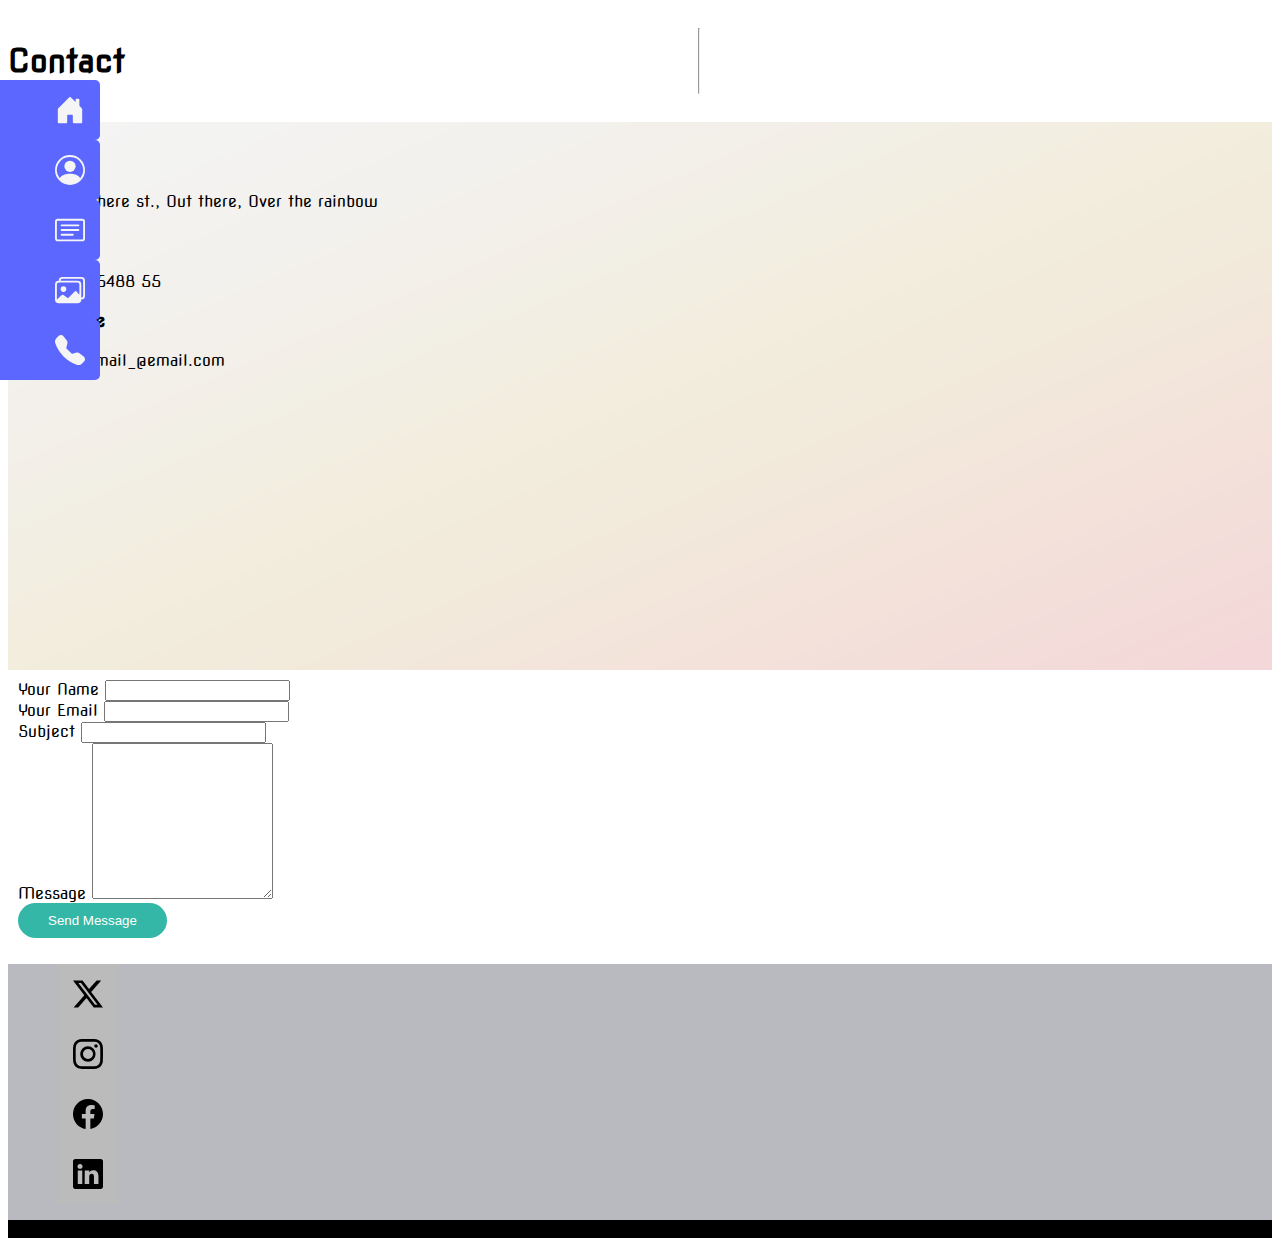
<file: contacts.html>
<!DOCTYPE html>
<html lang="en" data-bs-theme="dark">
<head>
    <meta charset="UTF-8">
    <meta name="viewport" content="width=device-width, initial-scale=1.0">
    <title>Contacts</title>
    <link rel="stylesheet" href="./style.css">
    <link href="https://cdn.jsdelivr.net/npm/bootstrap@5.3.5/dist/css/bootstrap.min.css" rel="stylesheet" integrity="sha384-SgOJa3DmI69IUzQ2PVdRZhwQ+dy64/BUtbMJw1MZ8t5HZApcHrRKUc4W0kG879m7" crossorigin="anonymous">
</head>
<body>
<section>

 <!--Sidebar-->
 <div id="sidebar" class="sidenav" style="width: 4.5rem;">
    <ul class="nav nav-pills nav-flush flex-column mb-auto text-center">
    <li class="nav-item">
        <a href="./index.html" class="nav-link active py-3 border-bottom rounded-0" aria-current="page" data-bs-toggle="tooltip" data-bs-placement="right" aria-label="Home" data-bs-original-title="Home" id="home">Home
            <svg xmlns="http://www.w3.org/2000/svg" width="30" height="30" fill="currentColor" class="bi bi-house-door-fill" viewBox="0 0 16 16">
                <path d="M6.5 14.5v-3.505c0-.245.25-.495.5-.495h2c.25 0 .5.25.5.5v3.5a.5.5 0 0 0 .5.5h4a.5.5 0 0 0 .5-.5v-7a.5.5 0 0 0-.146-.354L13 5.793V2.5a.5.5 0 0 0-.5-.5h-1a.5.5 0 0 0-.5.5v1.293L8.354 1.146a.5.5 0 0 0-.708 0l-6 6A.5.5 0 0 0 1.5 7.5v7a.5.5 0 0 0 .5.5h4a.5.5 0 0 0 .5-.5"/>
            </svg>    
        </a>
    </li>
    <li>
        <a href="./about.html" class="nav-link py-3 border-bottom rounded-0" data-bs-toggle="tooltip" data-bs-placement="right" aria-label="About" data-bs-original-title="About" id="about">About
            <svg xmlns="http://www.w3.org/2000/svg" width="30" height="30" fill="currentColor" class="bi bi-person-circle" viewBox="0 0 16 16">
                <path d="M11 6a3 3 0 1 1-6 0 3 3 0 0 1 6 0"/>
                <path fill-rule="evenodd" d="M0 8a8 8 0 1 1 16 0A8 8 0 0 1 0 8m8-7a7 7 0 0 0-5.468 11.37C3.242 11.226 4.805 10 8 10s4.757 1.225 5.468 2.37A7 7 0 0 0 8 1"/>
            </svg>
        </a>
    </li>
    <li>
        <a href="./resume.html" class="nav-link py-3 border-bottom rounded-0" data-bs-toggle="tooltip" data-bs-placement="right" aria-label="Resume" data-bs-original-title="Resume" id="resume">Resume
            <svg xmlns="http://www.w3.org/2000/svg" width="30" height="30" fill="currentColor" class="bi bi-card-text" viewBox="0 0 16 16">
                <path d="M14.5 3a.5.5 0 0 1 .5.5v9a.5.5 0 0 1-.5.5h-13a.5.5 0 0 1-.5-.5v-9a.5.5 0 0 1 .5-.5zm-13-1A1.5 1.5 0 0 0 0 3.5v9A1.5 1.5 0 0 0 1.5 14h13a1.5 1.5 0 0 0 1.5-1.5v-9A1.5 1.5 0 0 0 14.5 2z"/>
                <path d="M3 5.5a.5.5 0 0 1 .5-.5h9a.5.5 0 0 1 0 1h-9a.5.5 0 0 1-.5-.5M3 8a.5.5 0 0 1 .5-.5h9a.5.5 0 0 1 0 1h-9A.5.5 0 0 1 3 8m0 2.5a.5.5 0 0 1 .5-.5h6a.5.5 0 0 1 0 1h-6a.5.5 0 0 1-.5-.5"/>
            </svg>
        </a>
    </li>
    <li>
        <a href="./portfolio.html" class="nav-link py-3 border-bottom rounded-0" data-bs-toggle="tooltip" data-bs-placement="right" aria-label="Portfolio" data-bs-original-title="Portfolio" id="portfolio">Portfolio
            <svg xmlns="http://www.w3.org/2000/svg" width="30" height="30" fill="currentColor" class="bi bi-images" viewBox="0 0 16 16">
                <path d="M4.502 9a1.5 1.5 0 1 0 0-3 1.5 1.5 0 0 0 0 3"/>
                <path d="M14.002 13a2 2 0 0 1-2 2h-10a2 2 0 0 1-2-2V5A2 2 0 0 1 2 3a2 2 0 0 1 2-2h10a2 2 0 0 1 2 2v8a2 2 0 0 1-1.998 2M14 2H4a1 1 0 0 0-1 1h9.002a2 2 0 0 1 2 2v7A1 1 0 0 0 15 11V3a1 1 0 0 0-1-1M2.002 4a1 1 0 0 0-1 1v8l2.646-2.354a.5.5 0 0 1 .63-.062l2.66 1.773 3.71-3.71a.5.5 0 0 1 .577-.094l1.777 1.947V5a1 1 0 0 0-1-1z"/>
            </svg>
        </a>
    </li>
    <li>
        <a href="./contacts.html" class="nav-link py-3 border-bottom rounded-0" data-bs-toggle="tooltip" data-bs-placement="right" aria-label="Contact" data-bs-original-title="Contact" id="contact">Contact
            <svg xmlns="http://www.w3.org/2000/svg" width="30" height="30" fill="currentColor" class="bi bi-telephone-fill" viewBox="0 0 16 16">
                <path fill-rule="evenodd" d="M1.885.511a1.745 1.745 0 0 1 2.61.163L6.29 2.98c.329.423.445.974.315 1.494l-.547 2.19a.68.68 0 0 0 .178.643l2.457 2.457a.68.68 0 0 0 .644.178l2.189-.547a1.75 1.75 0 0 1 1.494.315l2.306 1.794c.829.645.905 1.87.163 2.611l-1.034 1.034c-.74.74-1.846 1.065-2.877.702a18.6 18.6 0 0 1-7.01-4.42 18.6 18.6 0 0 1-4.42-7.009c-.362-1.03-.037-2.137.703-2.877z"/>
            </svg>
        </a>
    </li>
    </ul>
</div>
</div>

<!--Contacts info-->
<div class="container">
    <div class="title">
        <h1>Contact</h1>
        <hr>
        </div>
        <div class="container">

            <div class="row gy-4">
    
              <div class="col-lg-5">
    
                <div class="info-wrap">
                  <div class="info-item d-flex aos-init aos-animate" data-aos="fade-up" data-aos-delay="200">
                    <i class="bi bi-geo-alt flex-shrink-0"></i>
                    <div>
                      <h3>Address</h3>
                      <p>o7 Somewhere st., Out there, Over the rainbow</p>
                    </div>
                  </div><!-- End Info Item -->
    
                  <div class="info-item d-flex aos-init aos-animate" data-aos="fade-up" data-aos-delay="300">
                    <i class="bi bi-telephone flex-shrink-0"></i>
                    <div>
                      <h3>Call Me</h3>
                      <p>+1 5589 55488 55</p>
                    </div>
                  </div><!-- End Info Item -->
    
                  <div class="info-item d-flex aos-init aos-animate" data-aos="fade-up" data-aos-delay="400">
                    <i class="bi bi-envelope flex-shrink-0"></i>
                    <div>
                      <h3>Email Me</h3>
                      <p>notARealEmail_@email.com</p>
                    </div>
                  </div><!-- End Info Item -->
    
                  <iframe src="https://www.google.com/maps/embed?pb=!1m13!1m8!1m3!1d6069.067067840324!2d23.321728472491447!3d12.369962600000008!3m2!1i1024!2i768!4f13.1!3m2!1m1!2zMTLCsDIyJzEzLjMiTiAyM8KwMTknMjAuMiJF!5e1!3m2!1sen!2sph!4v1745199204538!5m2!1sen!2sph" width="100%" height="270" style="border:0;" allowfullscreen="" loading="lazy" referrerpolicy="no-referrer-when-downgrade"></iframe>
                </div>
              </div>
    
              <div class="col-lg-7" id="msg-form">
                <form action="#" method="post" class="php-email-form aos-init aos-animate" data-aos="fade-up" data-aos-delay="200">
                  <div class="row gy-4">
    
                    <div class="col-md-6">
                      <label for="name-field" class="pb-2">Your Name</label>
                      <input type="text" name="name" id="name-field" class="form-control" required="">
                    </div>
    
                    <div class="col-md-6">
                      <label for="email-field" class="pb-2">Your Email</label>
                      <input type="email" class="form-control" name="email" id="email-field" required="">
                    </div>
    
                    <div class="col-md-12">
                      <label for="subject-field" class="pb-2">Subject</label>
                      <input type="text" class="form-control" name="subject" id="subject-field" required="">
                    </div>
    
                    <div class="col-md-12">
                      <label for="message-field" class="pb-2">Message</label>
                      <textarea class="form-control" name="message" rows="10" id="message-field" required=""></textarea>
                    </div>
    
                    <div class="col-md-12 text-center">
                      <button type="submit">Send Message</button>
                    </div>
    
                  </div>
                </form>
              </div><!-- End Contact Form -->
    
            </div>
    
          </div>

    </div>


    </section>

    <section id="footer">
      <!--Footer-->
      <div class="Footer">
          <div class="container">
              <footer class="py-3 my-4">
                <ul class="nav justify-content-center border-bottom pb-3 mb-3">
                  <div class="icon-container rounded-circle">
                  <li class="footer-item"><a href="https://x.com/realdonaldtrump?lang=en" class="nav-link px-2 text-body-secondary">
                      
                          <svg xmlns="http://www.w3.org/2000/svg" width="30" height="30" fill="black" class="bi bi-twitter-x" viewBox="0 0 16 16">
                          <path d="M12.6.75h2.454l-5.36 6.142L16 15.25h-4.937l-3.867-5.07-4.425 5.07H.316l5.733-6.57L0 .75h5.063l3.495 4.633L12.601.75Zm-.86 13.028h1.36L4.323 2.145H2.865z"/>
                          </svg></a></li>
                  </div>
                  <div class="icon-container rounded-circle"> 
                  <li class="footer-item"><a href="https://www.instagram.com/realdonaldtrump/?hl=en" class="nav-link px-2 text-body-secondary">
                      
                          <svg xmlns="http://www.w3.org/2000/svg" width="30" height="30" fill="black" class="bi bi-instagram" viewBox="0 0 16 16">
                          <path d="M8 0C5.829 0 5.556.01 4.703.048 3.85.088 3.269.222 2.76.42a3.9 3.9 0 0 0-1.417.923A3.9 3.9 0 0 0 .42 2.76C.222 3.268.087 3.85.048 4.7.01 5.555 0 5.827 0 8.001c0 2.172.01 2.444.048 3.297.04.852.174 1.433.372 1.942.205.526.478.972.923 1.417.444.445.89.719 1.416.923.51.198 1.09.333 1.942.372C5.555 15.99 5.827 16 8 16s2.444-.01 3.298-.048c.851-.04 1.434-.174 1.943-.372a3.9 3.9 0 0 0 1.416-.923c.445-.445.718-.891.923-1.417.197-.509.332-1.09.372-1.942C15.99 10.445 16 10.173 16 8s-.01-2.445-.048-3.299c-.04-.851-.175-1.433-.372-1.941a3.9 3.9 0 0 0-.923-1.417A3.9 3.9 0 0 0 13.24.42c-.51-.198-1.092-.333-1.943-.372C10.443.01 10.172 0 7.998 0zm-.717 1.442h.718c2.136 0 2.389.007 3.232.046.78.035 1.204.166 1.486.275.373.145.64.319.92.599s.453.546.598.92c.11.281.24.705.275 1.485.039.843.047 1.096.047 3.231s-.008 2.389-.047 3.232c-.035.78-.166 1.203-.275 1.485a2.5 2.5 0 0 1-.599.919c-.28.28-.546.453-.92.598-.28.11-.704.24-1.485.276-.843.038-1.096.047-3.232.047s-2.39-.009-3.233-.047c-.78-.036-1.203-.166-1.485-.276a2.5 2.5 0 0 1-.92-.598 2.5 2.5 0 0 1-.6-.92c-.109-.281-.24-.705-.275-1.485-.038-.843-.046-1.096-.046-3.233s.008-2.388.046-3.231c.036-.78.166-1.204.276-1.486.145-.373.319-.64.599-.92s.546-.453.92-.598c.282-.11.705-.24 1.485-.276.738-.034 1.024-.044 2.515-.045zm4.988 1.328a.96.96 0 1 0 0 1.92.96.96 0 0 0 0-1.92m-4.27 1.122a4.109 4.109 0 1 0 0 8.217 4.109 4.109 0 0 0 0-8.217m0 1.441a2.667 2.667 0 1 1 0 5.334 2.667 2.667 0 0 1 0-5.334"/>
                          </svg></a></li>
                  </div>
                  <div class="icon-container rounded-circle">       
                  <li class="footer-item"><a href="https://www.facebook.com/DonaldTrump/" class="nav-link px-2 text-body-secondary">
                      
                          <svg xmlns="http://www.w3.org/2000/svg" width="30" height="30" fill="black" class="bi bi-facebook" viewBox="0 0 16 16">
                              <path d="M16 8.049c0-4.446-3.582-8.05-8-8.05C3.58 0-.002 3.603-.002 8.05c0 4.017 2.926 7.347 6.75 7.951v-5.625h-2.03V8.05H6.75V6.275c0-2.017 1.195-3.131 3.022-3.131.876 0 1.791.157 1.791.157v1.98h-1.009c-.993 0-1.303.621-1.303 1.258v1.51h2.218l-.354 2.326H9.25V16c3.824-.604 6.75-3.934 6.75-7.951"/>
                          </svg></a></li>
                  </div>
                  <div class="icon-container rounded-circle">                
                  <li class="footer-item"><a href="https://www.linkedin.com/company/the-trump-organization" class="nav-link px-2 text-body-secondary">
                      
                      <svg xmlns="http://www.w3.org/2000/svg" width="30" height="30" fill="black" class="bi bi-linkedin" viewBox="0 0 16 16">
                          <path d="M0 1.146C0 .513.526 0 1.175 0h13.65C15.474 0 16 .513 16 1.146v13.708c0 .633-.526 1.146-1.175 1.146H1.175C.526 16 0 15.487 0 14.854zm4.943 12.248V6.169H2.542v7.225zm-1.2-8.212c.837 0 1.358-.554 1.358-1.248-.015-.709-.52-1.248-1.342-1.248S2.4 3.226 2.4 3.934c0 .694.521 1.248 1.327 1.248zm4.908 8.212V9.359c0-.216.016-.432.08-.586.173-.431.568-.878 1.232-.878.869 0 1.216.662 1.216 1.634v3.865h2.401V9.25c0-2.22-1.184-3.252-2.764-3.252-1.274 0-1.845.7-2.165 1.193v.025h-.016l.016-.025V6.169h-2.4c.03.678 0 7.225 0 7.225z"/>
                        </svg></a></li>
                  </div>    
                </ul>
                <div class="container rounded-3" style="background-color: rgb(0, 0, 0);">
                <p class="text-center text-body-secondary" id="footer-DDC">© 2025 DDC</p>
                </div>
              </footer>
            </div>
      </div>
   
      </section>

        <script src="https://cdn.jsdelivr.net/npm/bootstrap@5.3.5/dist/js/bootstrap.bundle.min.js" integrity="sha384-k6d4wzSIapyDyv1kpU366/PK5hCdSbCRGRCMv+eplOQJWyd1fbcAu9OCUj5zNLiq" crossorigin="anonymous"></script>
    
</body>
</html>
</file>
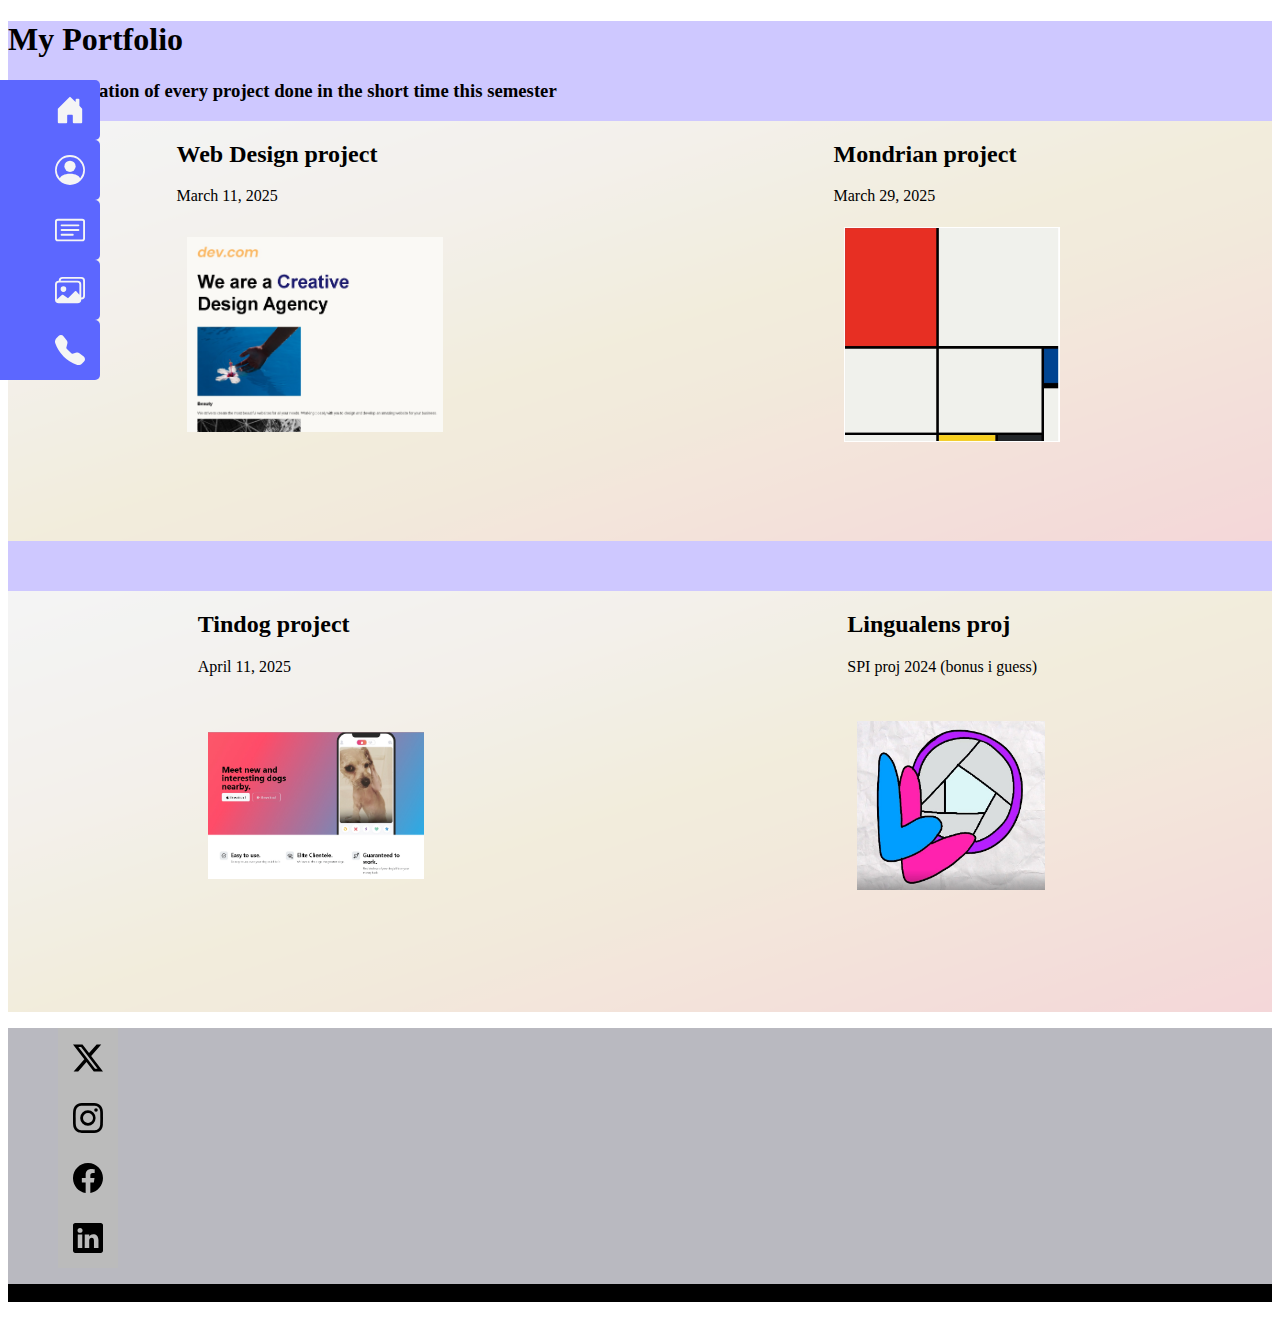
<file: portfolio.html>
<!DOCTYPE html>
<html lang="en" data-bs-theme="dark">
<head>
    <meta charset="UTF-8">
    <meta name="viewport" content="width=device-width, initial-scale=1.0">
    <title>Portfolio</title>
    <link rel="stylesheet" href="./style.css">
    <link href="https://cdn.jsdelivr.net/npm/bootstrap@5.3.5/dist/css/bootstrap.min.css" rel="stylesheet" integrity="sha384-SgOJa3DmI69IUzQ2PVdRZhwQ+dy64/BUtbMJw1MZ8t5HZApcHrRKUc4W0kG879m7" crossorigin="anonymous">
</head>
<body>
    <section>
     <!--Sidebar-->
     <div id="sidebar" class="sidenav" style="width: 4.5rem;">
        <ul class="nav nav-pills nav-flush flex-column mb-auto text-center">
        <li class="nav-item">
            <a href="./index.html" class="nav-link active py-3 border-bottom rounded-0" aria-current="page" data-bs-toggle="tooltip" data-bs-placement="right" aria-label="Home" data-bs-original-title="Home" id="home">Home
                <svg xmlns="http://www.w3.org/2000/svg" width="30" height="30" fill="currentColor" class="bi bi-house-door-fill" viewBox="0 0 16 16">
                    <path d="M6.5 14.5v-3.505c0-.245.25-.495.5-.495h2c.25 0 .5.25.5.5v3.5a.5.5 0 0 0 .5.5h4a.5.5 0 0 0 .5-.5v-7a.5.5 0 0 0-.146-.354L13 5.793V2.5a.5.5 0 0 0-.5-.5h-1a.5.5 0 0 0-.5.5v1.293L8.354 1.146a.5.5 0 0 0-.708 0l-6 6A.5.5 0 0 0 1.5 7.5v7a.5.5 0 0 0 .5.5h4a.5.5 0 0 0 .5-.5"/>
                </svg>    
            </a>
        </li>
        <li>
            <a href="./about.html" class="nav-link py-3 border-bottom rounded-0" data-bs-toggle="tooltip" data-bs-placement="right" aria-label="About" data-bs-original-title="About" id="about">About
                <svg xmlns="http://www.w3.org/2000/svg" width="30" height="30" fill="currentColor" class="bi bi-person-circle" viewBox="0 0 16 16">
                    <path d="M11 6a3 3 0 1 1-6 0 3 3 0 0 1 6 0"/>
                    <path fill-rule="evenodd" d="M0 8a8 8 0 1 1 16 0A8 8 0 0 1 0 8m8-7a7 7 0 0 0-5.468 11.37C3.242 11.226 4.805 10 8 10s4.757 1.225 5.468 2.37A7 7 0 0 0 8 1"/>
                </svg>
            </a>
        </li>
        <li>
            <a href="./resume.html" class="nav-link py-3 border-bottom rounded-0" data-bs-toggle="tooltip" data-bs-placement="right" aria-label="Resume" data-bs-original-title="Resume" id="resume">Resume
                <svg xmlns="http://www.w3.org/2000/svg" width="30" height="30" fill="currentColor" class="bi bi-card-text" viewBox="0 0 16 16">
                    <path d="M14.5 3a.5.5 0 0 1 .5.5v9a.5.5 0 0 1-.5.5h-13a.5.5 0 0 1-.5-.5v-9a.5.5 0 0 1 .5-.5zm-13-1A1.5 1.5 0 0 0 0 3.5v9A1.5 1.5 0 0 0 1.5 14h13a1.5 1.5 0 0 0 1.5-1.5v-9A1.5 1.5 0 0 0 14.5 2z"/>
                    <path d="M3 5.5a.5.5 0 0 1 .5-.5h9a.5.5 0 0 1 0 1h-9a.5.5 0 0 1-.5-.5M3 8a.5.5 0 0 1 .5-.5h9a.5.5 0 0 1 0 1h-9A.5.5 0 0 1 3 8m0 2.5a.5.5 0 0 1 .5-.5h6a.5.5 0 0 1 0 1h-6a.5.5 0 0 1-.5-.5"/>
                </svg>
            </a>
        </li>
        <li>
            <a href="./portfolio.html" class="nav-link py-3 border-bottom rounded-0" data-bs-toggle="tooltip" data-bs-placement="right" aria-label="Portfolio" data-bs-original-title="Portfolio" id="portfolio">Portfolio
                <svg xmlns="http://www.w3.org/2000/svg" width="30" height="30" fill="currentColor" class="bi bi-images" viewBox="0 0 16 16">
                    <path d="M4.502 9a1.5 1.5 0 1 0 0-3 1.5 1.5 0 0 0 0 3"/>
                    <path d="M14.002 13a2 2 0 0 1-2 2h-10a2 2 0 0 1-2-2V5A2 2 0 0 1 2 3a2 2 0 0 1 2-2h10a2 2 0 0 1 2 2v8a2 2 0 0 1-1.998 2M14 2H4a1 1 0 0 0-1 1h9.002a2 2 0 0 1 2 2v7A1 1 0 0 0 15 11V3a1 1 0 0 0-1-1M2.002 4a1 1 0 0 0-1 1v8l2.646-2.354a.5.5 0 0 1 .63-.062l2.66 1.773 3.71-3.71a.5.5 0 0 1 .577-.094l1.777 1.947V5a1 1 0 0 0-1-1z"/>
                </svg>
            </a>
        </li>
        <li>
            <a href="./contacts.html" class="nav-link py-3 border-bottom rounded-0" data-bs-toggle="tooltip" data-bs-placement="right" aria-label="Contact" data-bs-original-title="Contact" id="contact">Contact
                <svg xmlns="http://www.w3.org/2000/svg" width="30" height="30" fill="currentColor" class="bi bi-telephone-fill" viewBox="0 0 16 16">
                    <path fill-rule="evenodd" d="M1.885.511a1.745 1.745 0 0 1 2.61.163L6.29 2.98c.329.423.445.974.315 1.494l-.547 2.19a.68.68 0 0 0 .178.643l2.457 2.457a.68.68 0 0 0 .644.178l2.189-.547a1.75 1.75 0 0 1 1.494.315l2.306 1.794c.829.645.905 1.87.163 2.611l-1.034 1.034c-.74.74-1.846 1.065-2.877.702a18.6 18.6 0 0 1-7.01-4.42 18.6 18.6 0 0 1-4.42-7.009c-.362-1.03-.037-2.137.703-2.877z"/>
                </svg>
            </a>
        </li>
        </ul>
    </div>
</div>


<div class="container">
<!--Portfolio title card-->
<div class="p-3 p-md-5 m-md-3 text-center bg-body-tertiary" id="portfolio-title">
    <div class="col-md-6 p-lg-5 mx-auto my-5">
      <h1 class="display-3 fw-bold">My Portfolio</h1>
      <h3 class="fw-normal text-muted mb-3">The culmination of every project done in the short time this semester</h3>
    </div>

    <!--Portfolio contents-->
    <div class="d-md-flex flex-md-equal w-100 my-md-3 ps-md-3" id="portfolio-contents">
        <div class="text-bg-dark me-md-3 pt-3 px-3 pt-md-5 px-md-5 text-center overflow-hidden">
          <div class="my-3 py-3">
            <h2 class="display-5">Web Design project</h2>
            <p class="lead">March 11, 2025</p>
          </div>
          <div class="bg-body-tertiary shadow-sm mx-auto" style="width: 80%; height: 300px; border-radius: 21px;" id="portfolio-img-box">
            <a href="./assets/web design proj/index.html">
                <img src="./assets/web design proj/web design proj.jpg" width="300px" id="portfolio-img">
            </a>
          </div>
        </div>
        <div class="bg-body-tertiary me-md-3 pt-3 px-3 pt-md-5 px-md-5 text-center overflow-hidden">
          <div class="my-3 p-3">
            <h2 class="display-5">Mondrian project</h2>
            <p class="lead">March 29, 2025</p>
          </div>
          <div class="bg-dark shadow-sm mx-auto" style="width: 80%; height: 300px; border-radius: 21px;" id="portfolio-img-box">
            <a href="./assets/mondrian proj/index.html">
                <img src="./assets/mondrian proj/mondrian.jpg" width="250px" id="portfolio-img">
            </a>
          </div>
        </div>
</div>
<div class="gap">

  </div>

<div class="d-md-flex flex-md-equal w-100 my-md-3 ps-md-3" id="portfolio-contents">
    <div class="bg-body-tertiary me-md-3 pt-3 px-3 pt-md-5 px-md-5 text-center overflow-hidden">
      <div class="my-3 p-3">
        <h2 class="display-5">Tindog project</h2>
        <p class="lead">April 11, 2025</p>
      </div>
      <div class="bg-dark shadow-sm mx-auto" style="width: 80%; height: 300px; border-radius: 21px;" id="portfolio-img-box">
        <a href="./assets/tindog proj/index.html">
            <img src="./assets/tindog proj/tindog proj.jpg" width="250px" id="portfolio-img">
        </a>
      </div>
    </div>
    <div class="text-bg-primary me-md-3 pt-3 px-3 pt-md-5 px-md-5 text-center overflow-hidden">
      <div class="my-3 py-3">
        <h2 class="display-5">Lingualens proj</h2>
        <p class="lead">SPI proj 2024 (bonus i guess)</p>
      </div>
      <div class="bg-body-tertiary shadow-sm mx-auto" style="width: 80%; height: 300px; border-radius: 21px;" id="portfolio-img-box">
        <a href="./assets/490216614_8954335701335200_6953889549820150463_n.mp4">
            <img src="./assets/SPI proj 2024.jpg" width="215px" id="portfolio-img">
        </a>
      </div>
    </div>
  </div>   

</div>
  <!--Portfolio contents end-->

</div>

</section>

<section id="footer">
  <!--Footer-->
  <div class="Footer">
      <div class="container">
          <footer class="py-3 my-4">
            <ul class="nav justify-content-center border-bottom pb-3 mb-3">
              <div class="icon-container rounded-circle">
              <li class="footer-item"><a href="https://x.com/realdonaldtrump?lang=en" class="nav-link px-2 text-body-secondary">
                  
                      <svg xmlns="http://www.w3.org/2000/svg" width="30" height="30" fill="black" class="bi bi-twitter-x" viewBox="0 0 16 16">
                      <path d="M12.6.75h2.454l-5.36 6.142L16 15.25h-4.937l-3.867-5.07-4.425 5.07H.316l5.733-6.57L0 .75h5.063l3.495 4.633L12.601.75Zm-.86 13.028h1.36L4.323 2.145H2.865z"/>
                      </svg></a></li>
              </div>
              <div class="icon-container rounded-circle"> 
              <li class="footer-item"><a href="https://www.instagram.com/realdonaldtrump/?hl=en" class="nav-link px-2 text-body-secondary">
                  
                      <svg xmlns="http://www.w3.org/2000/svg" width="30" height="30" fill="black" class="bi bi-instagram" viewBox="0 0 16 16">
                      <path d="M8 0C5.829 0 5.556.01 4.703.048 3.85.088 3.269.222 2.76.42a3.9 3.9 0 0 0-1.417.923A3.9 3.9 0 0 0 .42 2.76C.222 3.268.087 3.85.048 4.7.01 5.555 0 5.827 0 8.001c0 2.172.01 2.444.048 3.297.04.852.174 1.433.372 1.942.205.526.478.972.923 1.417.444.445.89.719 1.416.923.51.198 1.09.333 1.942.372C5.555 15.99 5.827 16 8 16s2.444-.01 3.298-.048c.851-.04 1.434-.174 1.943-.372a3.9 3.9 0 0 0 1.416-.923c.445-.445.718-.891.923-1.417.197-.509.332-1.09.372-1.942C15.99 10.445 16 10.173 16 8s-.01-2.445-.048-3.299c-.04-.851-.175-1.433-.372-1.941a3.9 3.9 0 0 0-.923-1.417A3.9 3.9 0 0 0 13.24.42c-.51-.198-1.092-.333-1.943-.372C10.443.01 10.172 0 7.998 0zm-.717 1.442h.718c2.136 0 2.389.007 3.232.046.78.035 1.204.166 1.486.275.373.145.64.319.92.599s.453.546.598.92c.11.281.24.705.275 1.485.039.843.047 1.096.047 3.231s-.008 2.389-.047 3.232c-.035.78-.166 1.203-.275 1.485a2.5 2.5 0 0 1-.599.919c-.28.28-.546.453-.92.598-.28.11-.704.24-1.485.276-.843.038-1.096.047-3.232.047s-2.39-.009-3.233-.047c-.78-.036-1.203-.166-1.485-.276a2.5 2.5 0 0 1-.92-.598 2.5 2.5 0 0 1-.6-.92c-.109-.281-.24-.705-.275-1.485-.038-.843-.046-1.096-.046-3.233s.008-2.388.046-3.231c.036-.78.166-1.204.276-1.486.145-.373.319-.64.599-.92s.546-.453.92-.598c.282-.11.705-.24 1.485-.276.738-.034 1.024-.044 2.515-.045zm4.988 1.328a.96.96 0 1 0 0 1.92.96.96 0 0 0 0-1.92m-4.27 1.122a4.109 4.109 0 1 0 0 8.217 4.109 4.109 0 0 0 0-8.217m0 1.441a2.667 2.667 0 1 1 0 5.334 2.667 2.667 0 0 1 0-5.334"/>
                      </svg></a></li>
              </div>
              <div class="icon-container rounded-circle">       
              <li class="footer-item"><a href="https://www.facebook.com/DonaldTrump/" class="nav-link px-2 text-body-secondary">
                  
                      <svg xmlns="http://www.w3.org/2000/svg" width="30" height="30" fill="black" class="bi bi-facebook" viewBox="0 0 16 16">
                          <path d="M16 8.049c0-4.446-3.582-8.05-8-8.05C3.58 0-.002 3.603-.002 8.05c0 4.017 2.926 7.347 6.75 7.951v-5.625h-2.03V8.05H6.75V6.275c0-2.017 1.195-3.131 3.022-3.131.876 0 1.791.157 1.791.157v1.98h-1.009c-.993 0-1.303.621-1.303 1.258v1.51h2.218l-.354 2.326H9.25V16c3.824-.604 6.75-3.934 6.75-7.951"/>
                      </svg></a></li>
              </div>
              <div class="icon-container rounded-circle">                
              <li class="footer-item"><a href="https://www.linkedin.com/company/the-trump-organization" class="nav-link px-2 text-body-secondary">
                  
                  <svg xmlns="http://www.w3.org/2000/svg" width="30" height="30" fill="black" class="bi bi-linkedin" viewBox="0 0 16 16">
                      <path d="M0 1.146C0 .513.526 0 1.175 0h13.65C15.474 0 16 .513 16 1.146v13.708c0 .633-.526 1.146-1.175 1.146H1.175C.526 16 0 15.487 0 14.854zm4.943 12.248V6.169H2.542v7.225zm-1.2-8.212c.837 0 1.358-.554 1.358-1.248-.015-.709-.52-1.248-1.342-1.248S2.4 3.226 2.4 3.934c0 .694.521 1.248 1.327 1.248zm4.908 8.212V9.359c0-.216.016-.432.08-.586.173-.431.568-.878 1.232-.878.869 0 1.216.662 1.216 1.634v3.865h2.401V9.25c0-2.22-1.184-3.252-2.764-3.252-1.274 0-1.845.7-2.165 1.193v.025h-.016l.016-.025V6.169h-2.4c.03.678 0 7.225 0 7.225z"/>
                    </svg></a></li>
              </div>    
            </ul>
            <div class="container rounded-3" style="background-color: rgb(0, 0, 0);">
            <p class="text-center text-body-secondary" id="footer-DDC">© 2025 DDC</p>
            </div>
          </footer>
        </div>
  </div>

  </section>
    
    <script src="https://cdn.jsdelivr.net/npm/bootstrap@5.3.5/dist/js/bootstrap.bundle.min.js" integrity="sha384-k6d4wzSIapyDyv1kpU366/PK5hCdSbCRGRCMv+eplOQJWyd1fbcAu9OCUj5zNLiq" crossorigin="anonymous"></script>
</body>
</html>
</file>
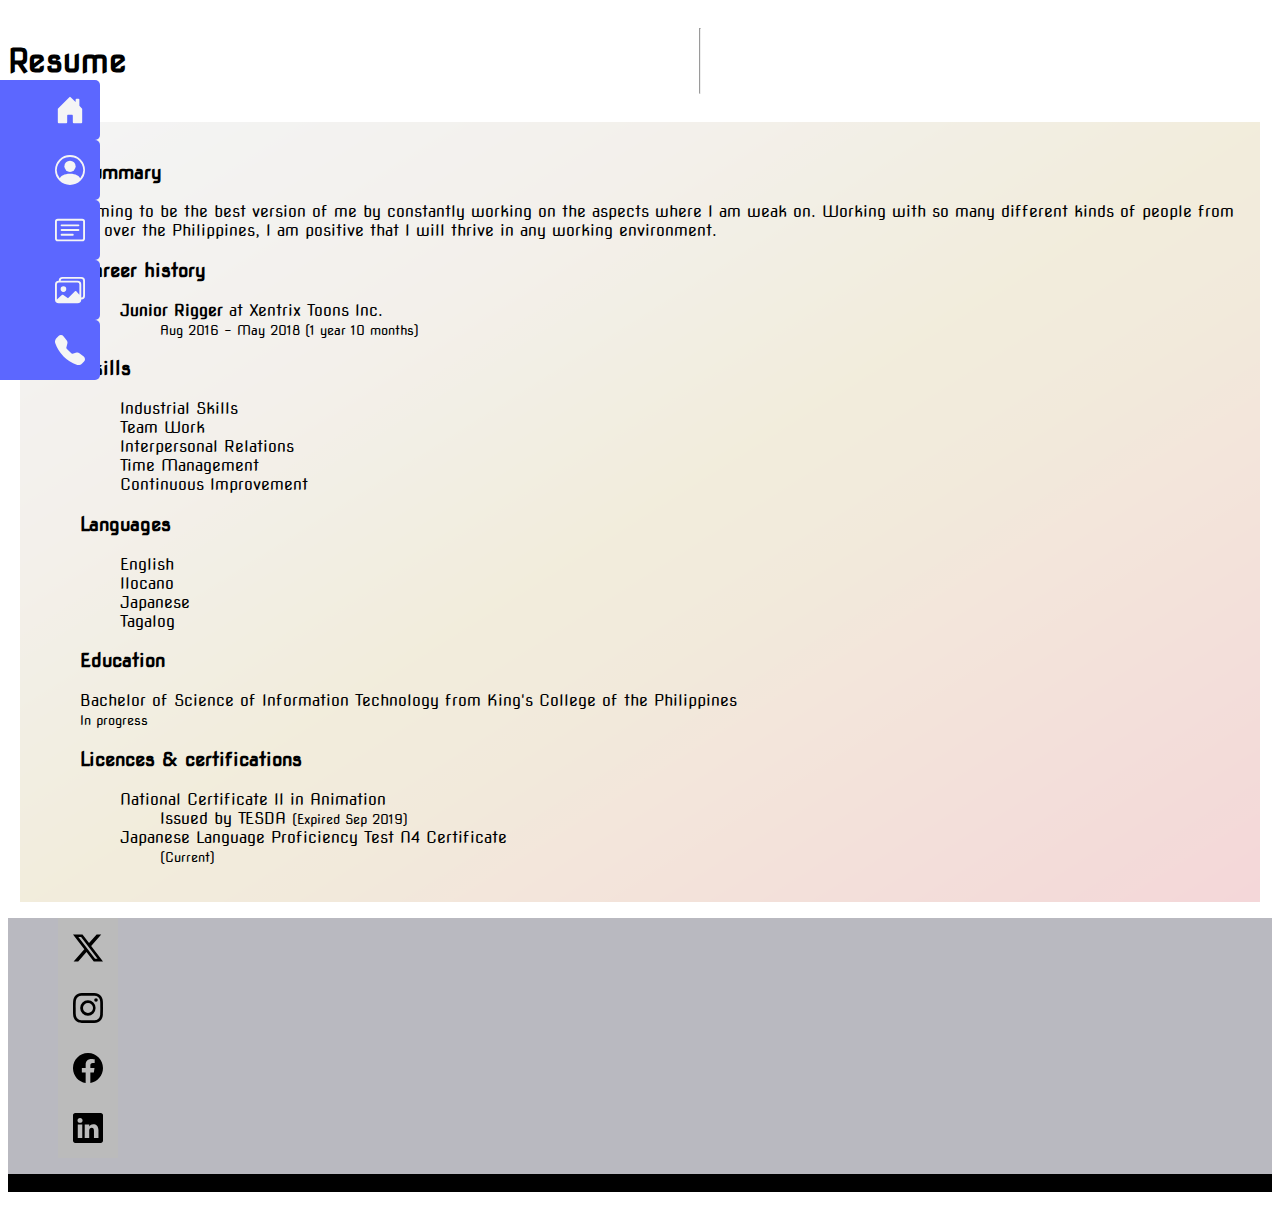
<file: resume.html>
<!DOCTYPE html>
<html lang="en" data-bs-theme="dark">
<head>
    <meta charset="UTF-8">
    <meta name="viewport" content="width=device-width, initial-scale=1.0">
    <title>Resume</title>
    <link rel="stylesheet" href="./style.css">
    <link href="https://cdn.jsdelivr.net/npm/bootstrap@5.3.5/dist/css/bootstrap.min.css" rel="stylesheet" integrity="sha384-SgOJa3DmI69IUzQ2PVdRZhwQ+dy64/BUtbMJw1MZ8t5HZApcHrRKUc4W0kG879m7" crossorigin="anonymous">
</head>
<body>
<section>

 <!--Sidebar-->
 <div id="sidebar" class="sidenav" style="width: 4.5rem;">
    <ul class="nav nav-pills nav-flush flex-column mb-auto text-center">
    <li class="nav-item">
        <a href="./index.html" class="nav-link active py-3 border-bottom rounded-0" aria-current="page" data-bs-toggle="tooltip" data-bs-placement="right" aria-label="Home" data-bs-original-title="Home" id="home">Home
            <svg xmlns="http://www.w3.org/2000/svg" width="30" height="30" fill="currentColor" class="bi bi-house-door-fill" viewBox="0 0 16 16">
                <path d="M6.5 14.5v-3.505c0-.245.25-.495.5-.495h2c.25 0 .5.25.5.5v3.5a.5.5 0 0 0 .5.5h4a.5.5 0 0 0 .5-.5v-7a.5.5 0 0 0-.146-.354L13 5.793V2.5a.5.5 0 0 0-.5-.5h-1a.5.5 0 0 0-.5.5v1.293L8.354 1.146a.5.5 0 0 0-.708 0l-6 6A.5.5 0 0 0 1.5 7.5v7a.5.5 0 0 0 .5.5h4a.5.5 0 0 0 .5-.5"/>
            </svg>    
        </a>
    </li>
    <li>
        <a href="./about.html" class="nav-link py-3 border-bottom rounded-0" data-bs-toggle="tooltip" data-bs-placement="right" aria-label="About" data-bs-original-title="About" id="about">About
            <svg xmlns="http://www.w3.org/2000/svg" width="30" height="30" fill="currentColor" class="bi bi-person-circle" viewBox="0 0 16 16">
                <path d="M11 6a3 3 0 1 1-6 0 3 3 0 0 1 6 0"/>
                <path fill-rule="evenodd" d="M0 8a8 8 0 1 1 16 0A8 8 0 0 1 0 8m8-7a7 7 0 0 0-5.468 11.37C3.242 11.226 4.805 10 8 10s4.757 1.225 5.468 2.37A7 7 0 0 0 8 1"/>
            </svg>
        </a>
    </li>
    <li>
        <a href="./resume.html" class="nav-link py-3 border-bottom rounded-0" data-bs-toggle="tooltip" data-bs-placement="right" aria-label="Resume" data-bs-original-title="Resume" id="resume">Resume
            <svg xmlns="http://www.w3.org/2000/svg" width="30" height="30" fill="currentColor" class="bi bi-card-text" viewBox="0 0 16 16">
                <path d="M14.5 3a.5.5 0 0 1 .5.5v9a.5.5 0 0 1-.5.5h-13a.5.5 0 0 1-.5-.5v-9a.5.5 0 0 1 .5-.5zm-13-1A1.5 1.5 0 0 0 0 3.5v9A1.5 1.5 0 0 0 1.5 14h13a1.5 1.5 0 0 0 1.5-1.5v-9A1.5 1.5 0 0 0 14.5 2z"/>
                <path d="M3 5.5a.5.5 0 0 1 .5-.5h9a.5.5 0 0 1 0 1h-9a.5.5 0 0 1-.5-.5M3 8a.5.5 0 0 1 .5-.5h9a.5.5 0 0 1 0 1h-9A.5.5 0 0 1 3 8m0 2.5a.5.5 0 0 1 .5-.5h6a.5.5 0 0 1 0 1h-6a.5.5 0 0 1-.5-.5"/>
            </svg>
        </a>
    </li>
    <li>
        <a href="./portfolio.html" class="nav-link py-3 border-bottom rounded-0" data-bs-toggle="tooltip" data-bs-placement="right" aria-label="Portfolio" data-bs-original-title="Portfolio" id="portfolio">Portfolio
            <svg xmlns="http://www.w3.org/2000/svg" width="30" height="30" fill="currentColor" class="bi bi-images" viewBox="0 0 16 16">
                <path d="M4.502 9a1.5 1.5 0 1 0 0-3 1.5 1.5 0 0 0 0 3"/>
                <path d="M14.002 13a2 2 0 0 1-2 2h-10a2 2 0 0 1-2-2V5A2 2 0 0 1 2 3a2 2 0 0 1 2-2h10a2 2 0 0 1 2 2v8a2 2 0 0 1-1.998 2M14 2H4a1 1 0 0 0-1 1h9.002a2 2 0 0 1 2 2v7A1 1 0 0 0 15 11V3a1 1 0 0 0-1-1M2.002 4a1 1 0 0 0-1 1v8l2.646-2.354a.5.5 0 0 1 .63-.062l2.66 1.773 3.71-3.71a.5.5 0 0 1 .577-.094l1.777 1.947V5a1 1 0 0 0-1-1z"/>
            </svg>
        </a>
    </li>
    <li>
        <a href="./contacts.html" class="nav-link py-3 border-bottom rounded-0" data-bs-toggle="tooltip" data-bs-placement="right" aria-label="Contact" data-bs-original-title="Contact" id="contact">Contact
            <svg xmlns="http://www.w3.org/2000/svg" width="30" height="30" fill="currentColor" class="bi bi-telephone-fill" viewBox="0 0 16 16">
                <path fill-rule="evenodd" d="M1.885.511a1.745 1.745 0 0 1 2.61.163L6.29 2.98c.329.423.445.974.315 1.494l-.547 2.19a.68.68 0 0 0 .178.643l2.457 2.457a.68.68 0 0 0 .644.178l2.189-.547a1.75 1.75 0 0 1 1.494.315l2.306 1.794c.829.645.905 1.87.163 2.611l-1.034 1.034c-.74.74-1.846 1.065-2.877.702a18.6 18.6 0 0 1-7.01-4.42 18.6 18.6 0 0 1-4.42-7.009c-.362-1.03-.037-2.137.703-2.877z"/>
            </svg>
        </a>
    </li>
    </ul>
</div>
</div>

    <div class="container">
        <div class="title">
            <h1>Resume</h1>
            <hr>
        </div>
        <div class="content">
            <div>
                <ul>
                    <li><div id="sub-title-card">
                            <h3>Summary</h3>
                        </div>
                        <div id="sub-content">
                            <p>Aiming to be the best version of me by constantly working on the aspects where I am weak on. Working with so many different kinds of people from all over the Philippines, I am positive that I will thrive in any working environment.</p>
                        </div></li>
                    <li><div id="sub-title-card">
                            <h3>Career history</h3>
                        </div>
                        <div id="sub-content">
                            <ul>
                                <li><strong>Junior Rigger</strong> at Xentrix Toons Inc.</li>
                                    <ul>
                                        <li><small>Aug 2016 - May 2018 (1 year 10 months)</small></li>
                                    </ul>
                            </ul>
                        </div></li>
                    <li><div id="sub-title-card">
                            <h3>Skills</h3>
                        </div>
                        <div id="sub-content">
                            <ul>
                                <li>Industrial Skills</li> 
                                <li>Team Work</li> 
                                <li>Interpersonal Relations</li>
                                <li>Time Management</li>
                                <li>Continuous Improvement</li>
                            </ul>
                        </div></li>
                    <li><div id="sub-title-card">
                        <h3>Languages</h3>
                        </div>
                        <div id="sub-content">
                            <ul>
                                <li>English</li>
                                <li>Ilocano</li>
                                <li>Japanese</li>
                                <li>Tagalog</li>
                            </ul>
                        </div></li>
                    <li><div id="sub-title-card">
                            <h3>Education</h3>
                        </div>
                        <div id="sub-content">
                            <p>Bachelor of Science of Information Technology from King's College of the Philippines<br>
                            <small>In progress</small></p>
                        </div></li>
                    <li><div id="sub-title-card">
                            <h3>Licences & certifications</h3>
                        </div>
                        <div id="sub-content">
                            <ul>
                                <li>National Certificate II in Animation
                                    <ul>
                                        <li>Issued by TESDA 
                                        <small>(Expired Sep 2019)</small></li>
                                    </ul>
                                <li>Japanese Language Proficiency Test N4 Certificate<br>
                                    <ul>
                                        <li><small>(Current)</small></li>
                                    <ul>
                            </ul>
                        </div></li>
                </ul>
            </div>
        </div>
    </div>
    </section>

       <section id="footer">
        <!--Footer-->
        <div class="Footer">
            <div class="container">
                <footer class="py-3 my-4">
                  <ul class="nav justify-content-center border-bottom pb-3 mb-3">
                    <div class="icon-container rounded-circle">
                    <li class="footer-item"><a href="https://x.com/realdonaldtrump?lang=en" class="nav-link px-2 text-body-secondary">
                        
                            <svg xmlns="http://www.w3.org/2000/svg" width="30" height="30" fill="black" class="bi bi-twitter-x" viewBox="0 0 16 16">
                            <path d="M12.6.75h2.454l-5.36 6.142L16 15.25h-4.937l-3.867-5.07-4.425 5.07H.316l5.733-6.57L0 .75h5.063l3.495 4.633L12.601.75Zm-.86 13.028h1.36L4.323 2.145H2.865z"/>
                            </svg></a></li>
                    </div>
                    <div class="icon-container rounded-circle"> 
                    <li class="footer-item"><a href="https://www.instagram.com/realdonaldtrump/?hl=en" class="nav-link px-2 text-body-secondary">
                        
                            <svg xmlns="http://www.w3.org/2000/svg" width="30" height="30" fill="black" class="bi bi-instagram" viewBox="0 0 16 16">
                            <path d="M8 0C5.829 0 5.556.01 4.703.048 3.85.088 3.269.222 2.76.42a3.9 3.9 0 0 0-1.417.923A3.9 3.9 0 0 0 .42 2.76C.222 3.268.087 3.85.048 4.7.01 5.555 0 5.827 0 8.001c0 2.172.01 2.444.048 3.297.04.852.174 1.433.372 1.942.205.526.478.972.923 1.417.444.445.89.719 1.416.923.51.198 1.09.333 1.942.372C5.555 15.99 5.827 16 8 16s2.444-.01 3.298-.048c.851-.04 1.434-.174 1.943-.372a3.9 3.9 0 0 0 1.416-.923c.445-.445.718-.891.923-1.417.197-.509.332-1.09.372-1.942C15.99 10.445 16 10.173 16 8s-.01-2.445-.048-3.299c-.04-.851-.175-1.433-.372-1.941a3.9 3.9 0 0 0-.923-1.417A3.9 3.9 0 0 0 13.24.42c-.51-.198-1.092-.333-1.943-.372C10.443.01 10.172 0 7.998 0zm-.717 1.442h.718c2.136 0 2.389.007 3.232.046.78.035 1.204.166 1.486.275.373.145.64.319.92.599s.453.546.598.92c.11.281.24.705.275 1.485.039.843.047 1.096.047 3.231s-.008 2.389-.047 3.232c-.035.78-.166 1.203-.275 1.485a2.5 2.5 0 0 1-.599.919c-.28.28-.546.453-.92.598-.28.11-.704.24-1.485.276-.843.038-1.096.047-3.232.047s-2.39-.009-3.233-.047c-.78-.036-1.203-.166-1.485-.276a2.5 2.5 0 0 1-.92-.598 2.5 2.5 0 0 1-.6-.92c-.109-.281-.24-.705-.275-1.485-.038-.843-.046-1.096-.046-3.233s.008-2.388.046-3.231c.036-.78.166-1.204.276-1.486.145-.373.319-.64.599-.92s.546-.453.92-.598c.282-.11.705-.24 1.485-.276.738-.034 1.024-.044 2.515-.045zm4.988 1.328a.96.96 0 1 0 0 1.92.96.96 0 0 0 0-1.92m-4.27 1.122a4.109 4.109 0 1 0 0 8.217 4.109 4.109 0 0 0 0-8.217m0 1.441a2.667 2.667 0 1 1 0 5.334 2.667 2.667 0 0 1 0-5.334"/>
                            </svg></a></li>
                    </div>
                    <div class="icon-container rounded-circle">       
                    <li class="footer-item"><a href="https://www.facebook.com/DonaldTrump/" class="nav-link px-2 text-body-secondary">
                        
                            <svg xmlns="http://www.w3.org/2000/svg" width="30" height="30" fill="black" class="bi bi-facebook" viewBox="0 0 16 16">
                                <path d="M16 8.049c0-4.446-3.582-8.05-8-8.05C3.58 0-.002 3.603-.002 8.05c0 4.017 2.926 7.347 6.75 7.951v-5.625h-2.03V8.05H6.75V6.275c0-2.017 1.195-3.131 3.022-3.131.876 0 1.791.157 1.791.157v1.98h-1.009c-.993 0-1.303.621-1.303 1.258v1.51h2.218l-.354 2.326H9.25V16c3.824-.604 6.75-3.934 6.75-7.951"/>
                            </svg></a></li>
                    </div>
                    <div class="icon-container rounded-circle">                
                    <li class="footer-item"><a href="https://www.linkedin.com/company/the-trump-organization" class="nav-link px-2 text-body-secondary">
                        
                        <svg xmlns="http://www.w3.org/2000/svg" width="30" height="30" fill="black" class="bi bi-linkedin" viewBox="0 0 16 16">
                            <path d="M0 1.146C0 .513.526 0 1.175 0h13.65C15.474 0 16 .513 16 1.146v13.708c0 .633-.526 1.146-1.175 1.146H1.175C.526 16 0 15.487 0 14.854zm4.943 12.248V6.169H2.542v7.225zm-1.2-8.212c.837 0 1.358-.554 1.358-1.248-.015-.709-.52-1.248-1.342-1.248S2.4 3.226 2.4 3.934c0 .694.521 1.248 1.327 1.248zm4.908 8.212V9.359c0-.216.016-.432.08-.586.173-.431.568-.878 1.232-.878.869 0 1.216.662 1.216 1.634v3.865h2.401V9.25c0-2.22-1.184-3.252-2.764-3.252-1.274 0-1.845.7-2.165 1.193v.025h-.016l.016-.025V6.169h-2.4c.03.678 0 7.225 0 7.225z"/>
                          </svg></a></li>
                    </div>    
                  </ul>
                  <div class="container rounded-3" style="background-color: rgb(0, 0, 0);">
                  <p class="text-center text-body-secondary" id="footer-DDC">© 2025 DDC</p>
                  </div>
                </footer>
              </div>
        </div>
     
        </section>

    <script src="https://cdn.jsdelivr.net/npm/bootstrap@5.3.5/dist/js/bootstrap.bundle.min.js" integrity="sha384-k6d4wzSIapyDyv1kpU366/PK5hCdSbCRGRCMv+eplOQJWyd1fbcAu9OCUj5zNLiq" crossorigin="anonymous"></script>
</body>
</html>
</file>
<file: style.css>
@import url('https://fonts.googleapis.com/css2?family=Nova+Square&display=swap');

:root {
    --cursor-color: black;
    --accent-color: #34b7a7;
    --contrast-color: #ffffff;
}

.name {
    display: flex;
    justify-content: center;
    height: 700px;
    width: auto;
    padding: 10px;
    color: black;
    font-family: "Nova Square", sans-serif;
    font-weight: 400;
    font-style: normal;
    font-size: 100px;
    background-image: url(https://images.pexels.com/photos/3368246/pexels-photo-3368246.jpeg?auto=compress&cs=tinysrgb&w=1260&h=750&dpr=1);
    background-repeat: no-repeat;
    background-color: rgba(255,255,255,0.6);
    background-blend-mode: lighten;
    background-size: 100% 100%;
}

@media (max-width: 480px) {
    .name {
        display: flex;
        background-size: contain;
        height: fit-content;
        align-items: center;
    }
}

.myName {
    position: absolute;
    top: 10%;
    font-size: 8vw;
}
 
.typing {
    font-size: 5vw;
    color: rgb(16, 112, 45);
    position: relative;
    top: 50%;
    border-right: 1px solid var(--cursor-color);
    animation: blinking 1s steps( 1, end) infinite,
    typing 2s steps( 40, end);
    animation-iteration-count: infinite;
    animation-direction: alternate-reverse;
    animation-delay: 2s;
    overflow: hidden;
    white-space: nowrap;
}

@keyframes blinking {
    0% { border-color: transparent; }
    50% { border-color: var(--cursor-color); }
    100% { border-color: transparent; }
}

@keyframes typing {
    0% { width: 0; }
    50%, 100% {width: 100%; }
}

#sidebar a {
    position: fixed;
    left: -130px;
    transition: 0.3s;
    padding: 15px;
    width: 200px;
    text-decoration: none;
    font-family: "Nova Square", sans-serif;
    font-size: 20px;
    color: whitesmoke;
    border-radius: 0 5px 5px 0;
}

#sidebar a:hover {
    left: 0;
}

svg {
    float: right;
}

#home {
    top: 80px;
    background-color: rgb(92, 103, 255);
}

#about {
    top: 140px;
    background-color: rgb(92, 103, 255);
}

#resume {
    top: 200px;
    background-color: rgb(92, 103, 255);
}

#portfolio {
    top: 260px;
    background-color: rgb(92, 103, 255);
}

#contact {
    top: 320px;
    background-color:rgb(92, 103, 255);
}

#footer {
    background-color: rgb(185, 185, 192);
}

#footer-DDC {
    font-weight: bolder;
}

.title {
    display: flex;
    justify-content: center;
    margin: 20px 0;
    font-family: "Nova Square", sans-serif;
}



#about-content {
    padding: 0 10%;
    font-size: medium;
}

.main-about {
    font-family: "Nova Square", sans-serif;
    color: black;
    background-image: linear-gradient(to bottom right, var(--contrast-color), rgb(233, 160, 25), red);
    background-color: rgb(233, 234, 235);
    background-blend-mode: soft-light;
    display: flex;
    flex-wrap: wrap;
    align-items: center;
    margin: 0 auto;
    justify-content: center;
    height: auto;
    padding: 20px;
}

.main-about-content {
    float: right;
    width: 50%;
    height: auto;
}

@media screen and (max-width: 480px) {
    .main-about-content, #prof-pic {width: 100%;}
}

#prof-pic {
    margin: 20px;
}

.content {
    font-family: "Nova Square", sans-serif;
    background-image: linear-gradient(to bottom right, var(--contrast-color), rgb(233, 160, 25), red);
    background-color: rgb(233, 234, 235);
    background-blend-mode: soft-light;
    color: black;
    padding: 20px;
    margin: 12px;
}

ul {
    list-style: none;
}

#portfolio-contents {
    display: flex;
    justify-content: space-around;
    background-image: linear-gradient(to bottom right, var(--contrast-color), rgb(233, 160, 25), red);
    background-color: rgb(233, 234, 235);
    background-blend-mode: soft-light;
}

#portfolio-img-box {
    display: flex;
    align-items: center;
    justify-content: center;
    max-height: 50%;
    width: auto;
    transition: all .5s ease;
    padding: 10px;
}

img {
    max-height: 100%;
    max-width: 100%;
}

#portfolio-img-box:hover {
    transform: scale(1.2);
}

#portfolio-title {
    background-image: url(https://images.pexels.com/photos/270408/pexels-photo-270408.jpeg?auto=compress&cs=tinysrgb&w=1260&h=750&dpr=1);
    height: auto;
    background-color: rgba(173, 164, 255, 0.6);
    background-blend-mode: multiply;
}

.gap {
    height: 50px;
}

button[type=submit] {
    color: var(--contrast-color);
    background: var(--accent-color);
    border: 0;
    padding: 10px 30px;
    transition: 0.4s;
    border-radius: 50px;
}

#msg-form {
    font-family: "Nova Square", sans-serif;
    padding: 10px;
}

.info-item {
    font-family: "Nova Square", sans-serif;
}

.info-wrap {
    background-image: linear-gradient(to bottom right, var(--contrast-color), rgb(233, 160, 25), red);
    background-color: rgb(233, 234, 235);
    background-blend-mode: soft-light;
    color: black;
    padding: 10px;
}

.icon-container {
    display: flex;
    flex-wrap: wrap;
    justify-content: center;
    align-content: center;
    height: 50px;
    width: auto;
    background-color: rgb(187, 187, 187);
    padding: 5px;
    transition: .7s;
    margin: 0 10px;
    --s: 50px;  
    --b: 8px;    
    --g: 0px;    
    --c: rgb(92, 103, 255); 
    
    width: var(--s);
    aspect-ratio: 1;
    outline-offset: calc(var(--s)/-2);
    cursor: pointer;
}

.icon-container:hover {
    background-color: var(--contrast-color);
    outline: var();
    transform: rotateZ(360deg);
    outline: var(--b) solid var(--c);
    outline-offset: var(--g);
}
</file>
<file: assets/tindog proj/css/style.css>
.gradient-background {
  background: linear-gradient(300deg, #00bfff, #ff4c68, #ef8172);
  background-size: 180% 180%;
  animation: gradient-animation 18s ease infinite;
}

@keyframes gradient-animation {
  0% {
    background-position: 0% 50%;
  }
  50% {
    background-position: 100% 50%;
  }
  100% {
    background-position: 0% 50%;
  }
}

.icon-square {
  width: 3rem;
  height: 3rem;
  border-radius: 0.75rem;
}

.profile-img {
  height: 100px;
  border-radius: 50%;
}
</file>
<file: assets/web design proj/style.css>
body {
  font-family: "Poppins", sans-serif;
  margin: 50px 50px 0 50px;
  background-color: #faf9f6;
  display: flex;
  flex-direction: column;
  min-height: 95vh;
}
.main {
  flex: 1;
}

h1 {
  font-size: 5rem;
}

footer {
  text-align: right;
  color: midnightblue;
}

img{
  height: 300px;
}

.logo{
  height: auto;
}

@media(min-width: 1601px){
  .beautypic{
    height: 200px;
    width: 300px;
    float: left;
  }
  .beauty{
    display: inline;
    min-width: 1000px;
    min-height: 100px;
  }
  .contents{
    display: inline-block;
    margin-left: 30px;
    margin-right: 100px;
    width: 300px;
    height: 300px;
  }
  .construction{
    display: inline;
    float: right;
    position: absolute;
  }
  .constructionpic{
    width: 300px;
    height: 200px;
    float: left;
  }
  .contents2{
    display: inline-block;
    margin-left: 30px;
    width: 300px;
    height: 300px;
  }
  h1{
    width: 700px;
  }
}

@media (max-width: 480px) {
  h1{
    text-align: center;
    font-size: 50px;
  }
  .logo{
    height: 15px;
  }
  .beautypic{
    width: 100%;
    height: 200px;
    margin-left: auto;
    margin-right: auto;
  }
  .contents{
    width: 380px;
    margin-left: auto;
    margin-right: auto;
  }
  .constructionpic{
    width: 100%;
    height: 200px;
    margin-left: auto;
    margin-right: auto;
  }
  .contents2{
    width: 380px;
    margin-left: auto;
    margin-right: auto;
  }
}
</file>
